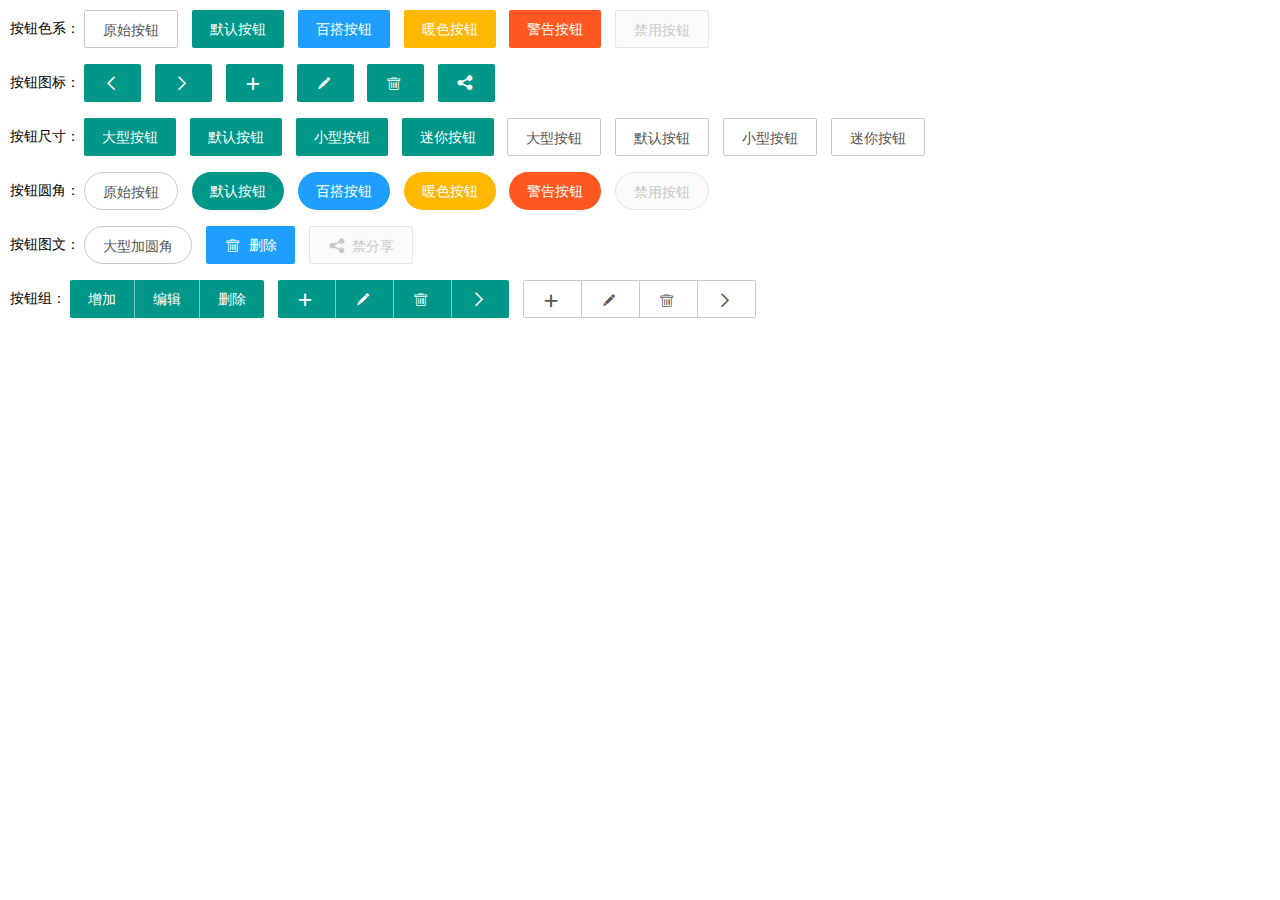
<file: model/layui/examples/button.html>
<!DOCTYPE html>
<html>
<head>
  <meta charset="utf-8">
  <title>按钮 - layui</title>
  <meta name="renderer" content="webkit">
  <meta http-equiv="X-UA-Compatible" content="IE=edge,chrome=1">
  <meta name="viewport" content="width=device-width, initial-scale=1, maximum-scale=1">
  <meta name="apple-mobile-web-app-status-bar-style" content="black"> 
  <meta name="apple-mobile-web-app-capable" content="yes">
  <meta name="format-detection" content="telephone=no">

  <link rel="stylesheet" href="../src/css/layui.css">

<style>
body{padding: 10px;}
</style>
</head>
<body>


<span>按钮色系：</span>

<a href="" class="layui-btn layui-btn-primary">原始按钮</a>
<a href="" class="layui-btn">默认按钮</a>
<button class="layui-btn layui-btn-normal">百搭按钮</button>
<button class="layui-btn layui-btn-warm">暖色按钮</button>
<button class="layui-btn layui-btn-danger">警告按钮</button>
<button class="layui-btn layui-btn-disabled">禁用按钮</button>

<br><br>

<span>按钮图标：</span>

<button class="layui-btn"><i class="layui-icon">&#xe603;</i></button>
<button class="layui-btn"><i class="layui-icon">&#xe602;</i></button>
<button class="layui-btn"><i class="layui-icon">&#xe654;</i></button>
<button class="layui-btn"><i class="layui-icon">&#xe642;</i></button>
<button class="layui-btn"><i class="layui-icon">&#xe640;</i></button>
<button class="layui-btn"><i class="layui-icon">&#xe641;</i></button>


<br><br>

<span>按钮尺寸：</span>


<button class="layui-btn layui-btn-big">大型按钮</button>
<button class="layui-btn">默认按钮</button>
<button class="layui-btn layui-btn-small">小型按钮</button>
<button class="layui-btn layui-btn-mini">迷你按钮</button>
<button class="layui-btn layui-btn-primary layui-btn-big">大型按钮</button>
<button class="layui-btn layui-btn-primary">默认按钮</button>
<button class="layui-btn layui-btn-primary layui-btn-small">小型按钮</button>
<button class="layui-btn layui-btn-primary layui-btn-mini">迷你按钮</button>

<br><br>

<span>按钮圆角：</span>

<button class="layui-btn layui-btn-primary layui-btn-radius">原始按钮</button>
<button class="layui-btn layui-btn-radius">默认按钮</button>
<button class="layui-btn layui-btn-normal layui-btn-radius">百搭按钮</button>
<button class="layui-btn layui-btn-warm layui-btn-radius">暖色按钮</button>
<button class="layui-btn layui-btn-danger layui-btn-radius">警告按钮</button>
<button class="layui-btn layui-btn-disabled layui-btn-radius">禁用按钮</button>

<br><br>

<span>按钮图文：</span>

<button class="layui-btn layui-btn-big layui-btn-primary layui-btn-radius">大型加圆角</button>
<button class="layui-btn layui-btn-small layui-btn-normal"><i class="layui-icon">&#xe640;</i> 删除</button>
<button class="layui-btn layui-btn-mini layui-btn-disabled"><i class="layui-icon">&#xe641;</i> 禁分享</button>

<br><br>

<span>按钮组：</span>

<div class="layui-btn-group">
  <button class="layui-btn">增加</button>
  <button class="layui-btn ">编辑</button>
  <button class="layui-btn">删除</button>
</div>

<div class="layui-btn-group">
  <button class="layui-btn layui-btn-small"><i class="layui-icon">&#xe654;</i></button>
  <button class="layui-btn layui-btn-small"><i class="layui-icon">&#xe642;</i></button>
  <button class="layui-btn layui-btn-small"><i class="layui-icon">&#xe640;</i></button>
  <button class="layui-btn layui-btn-small"><i class="layui-icon">&#xe602;</i></button>
</div>

<div class="layui-btn-group">
  <button class="layui-btn layui-btn-primary layui-btn-small"><i class="layui-icon">&#xe654;</i></button>
  <button class="layui-btn layui-btn-primary layui-btn-small"><i class="layui-icon">&#xe642;</i></button>
  <button class="layui-btn layui-btn-primary layui-btn-small"><i class="layui-icon">&#xe640;</i></button>
  <button class="layui-btn layui-btn-primary layui-btn-small"><i class="layui-icon">&#xe602;</i></button>
</div>

<br><br><br>


<script src="../src/layui.js"></script>

<script>

</script>
</body>
</html>
</file>
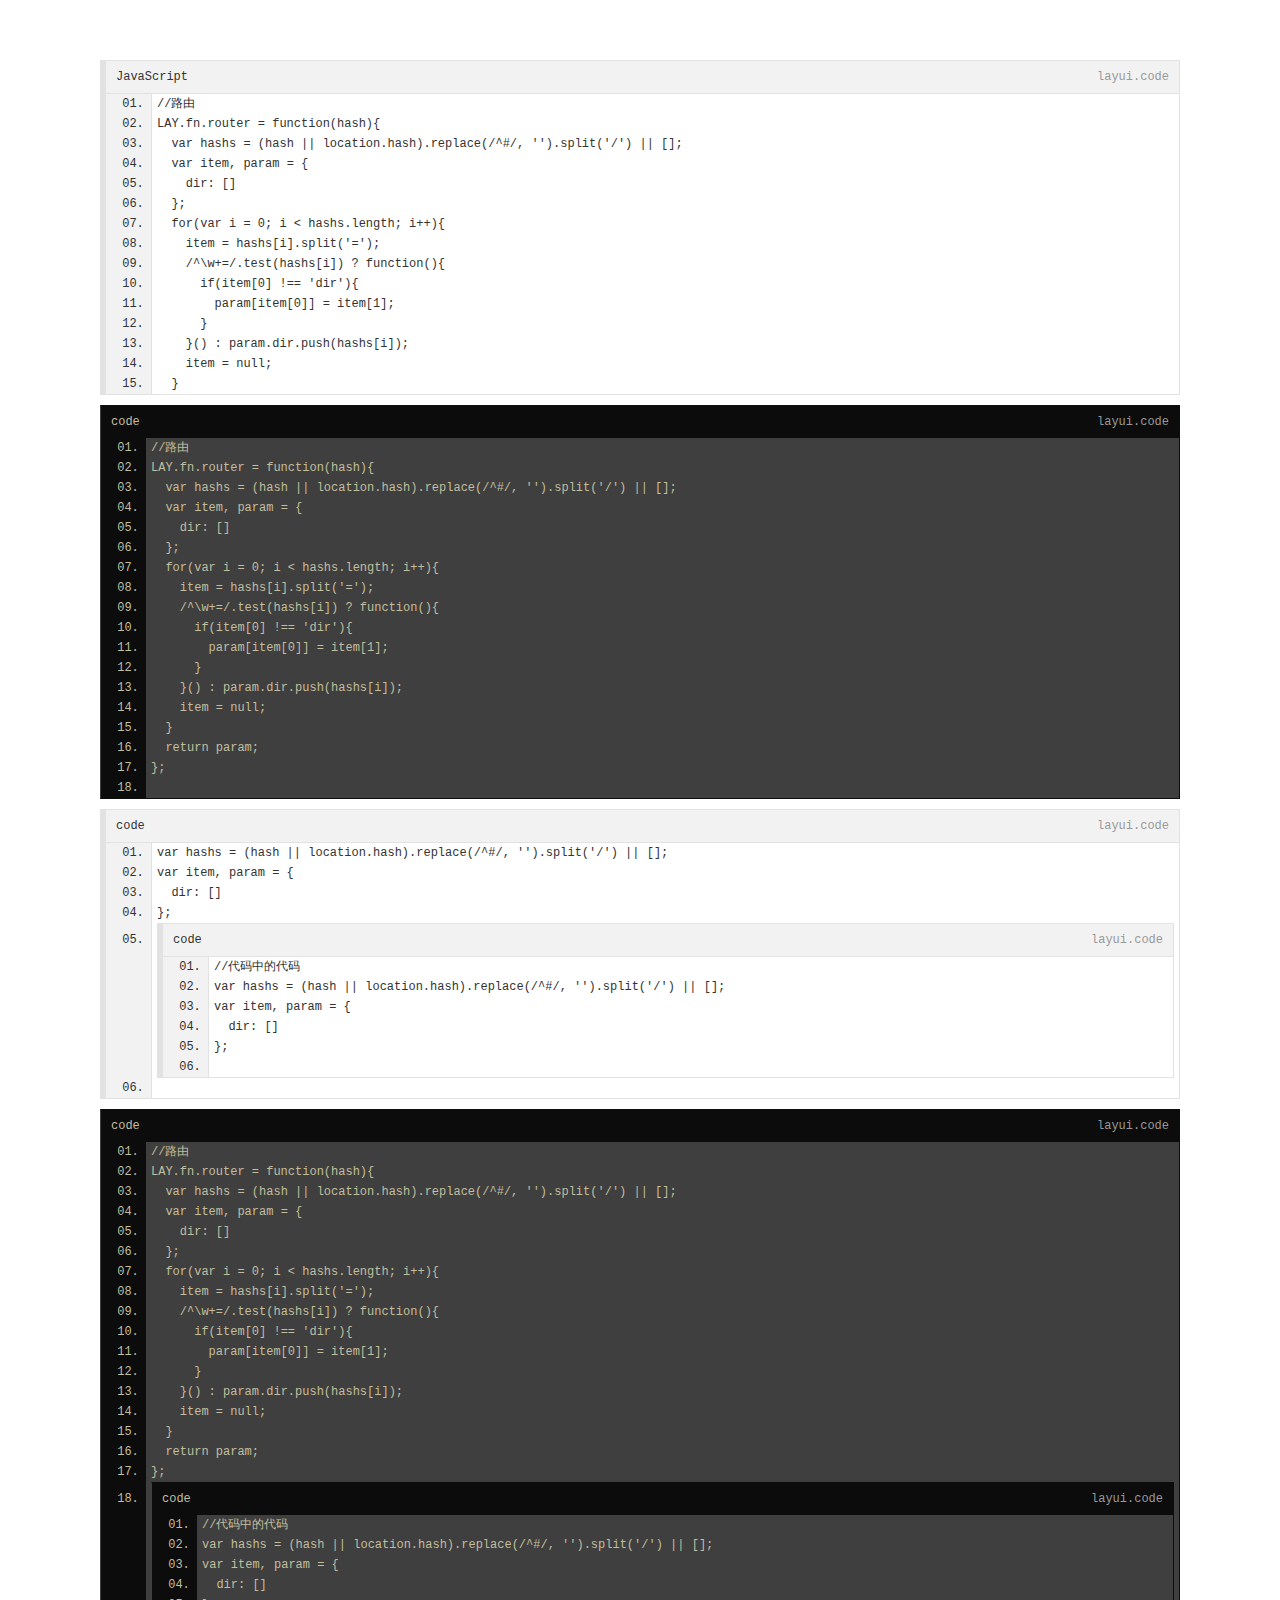
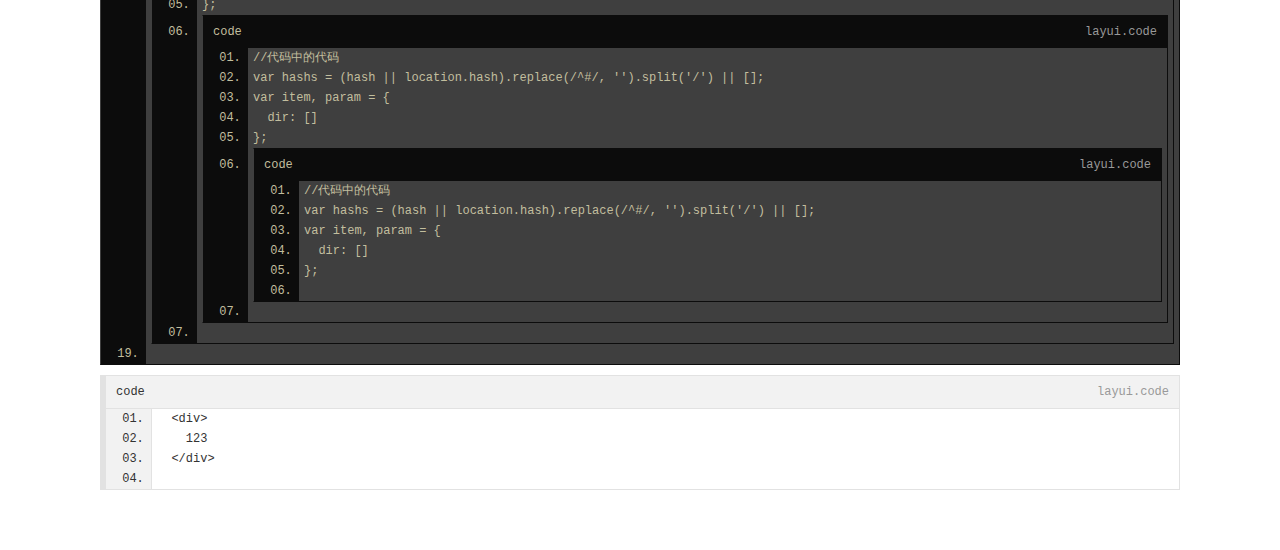
<file: model/layui/examples/code.html>
<!DOCTYPE html>
<html>
<head>
<meta charset="utf-8">
<meta name="viewport" content="width=device-width, initial-scale=1, maximum-scale=1">
<title>代码修饰器 - layui</title>

<link rel="stylesheet" href="../src/css/layui.css">

<style>
body{padding: 50px 100px;}
pre{margin-bottom: 20px;}
</style>
</head>
<body>

<pre class="layui-code" lay-title="JavaScript" lay-height="300px">
//路由
LAY.fn.router = function(hash){
  var hashs = (hash || location.hash).replace(/^#/, '').split('/') || [];
  var item, param = {
    dir: []
  };
  for(var i = 0; i < hashs.length; i++){
    item = hashs[i].split('=');
    /^\w+=/.test(hashs[i]) ? function(){
      if(item[0] !== 'dir'){
        param[item[0]] = item[1];
      }
    }() : param.dir.push(hashs[i]);
    item = null;
  }
  return param;
};
</pre>

<pre class="layui-code" lay-skin="notepad">
//路由
LAY.fn.router = function(hash){
  var hashs = (hash || location.hash).replace(/^#/, '').split('/') || [];
  var item, param = {
    dir: []
  };
  for(var i = 0; i < hashs.length; i++){
    item = hashs[i].split('=');
    /^\w+=/.test(hashs[i]) ? function(){
      if(item[0] !== 'dir'){
        param[item[0]] = item[1];
      }
    }() : param.dir.push(hashs[i]);
    item = null;
  }
  return param;
};
</pre>

<pre class="layui-code">
var hashs = (hash || location.hash).replace(/^#/, '').split('/') || [];
var item, param = {
  dir: []
};
<pre class="layui-code">
//代码中的代码
var hashs = (hash || location.hash).replace(/^#/, '').split('/') || [];
var item, param = {
  dir: []
};
</pre>
</pre>

<pre class="layui-code" lay-skin="notepad">
//路由
LAY.fn.router = function(hash){
  var hashs = (hash || location.hash).replace(/^#/, '').split('/') || [];
  var item, param = {
    dir: []
  };
  for(var i = 0; i < hashs.length; i++){
    item = hashs[i].split('=');
    /^\w+=/.test(hashs[i]) ? function(){
      if(item[0] !== 'dir'){
        param[item[0]] = item[1];
      }
    }() : param.dir.push(hashs[i]);
    item = null;
  }
  return param;
};
<pre class="layui-code" lay-skin="notepad">
//代码中的代码
var hashs = (hash || location.hash).replace(/^#/, '').split('/') || [];
var item, param = {
  dir: []
};
<pre class="layui-code" lay-skin="notepad">
//代码中的代码
var hashs = (hash || location.hash).replace(/^#/, '').split('/') || [];
var item, param = {
  dir: []
};
<pre class="layui-code" lay-skin="notepad">
//代码中的代码
var hashs = (hash || location.hash).replace(/^#/, '').split('/') || [];
var item, param = {
  dir: []
};
</pre>
</pre>
</pre>
</pre>


<pre class="layui-code" lay-encode="true">
  <div>
    123
  </div>
</pre>


<script src="../src/layui.js"></script>
<script>

layui.use('code', function(){
  layui.code();
});

</script>
</body>
</html>
</file>
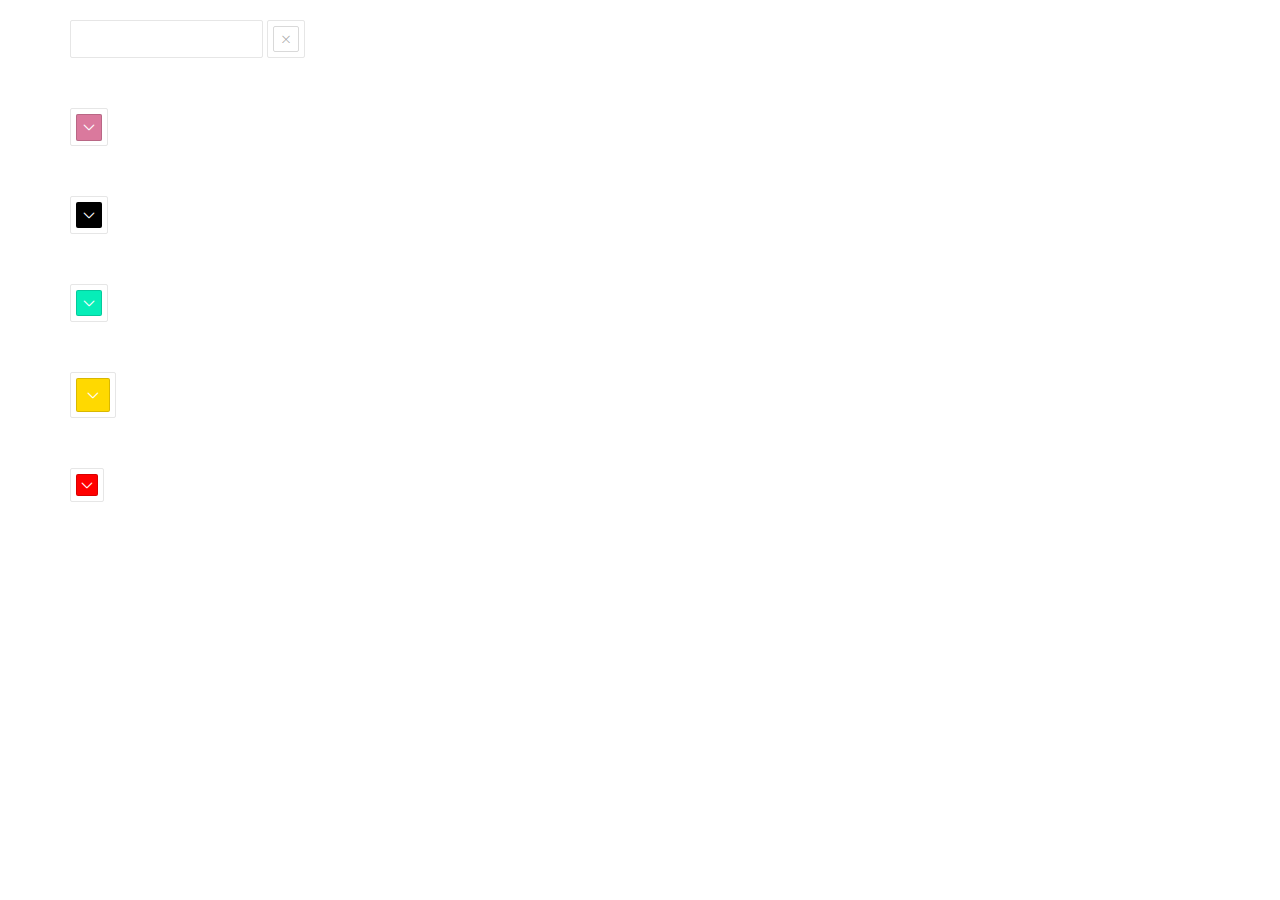
<file: model/layui/examples/colorpicker.html>
<!DOCTYPE html>
<html>
<head>
<meta charset="utf-8">
<meta name="viewport" content="width=device-width, initial-scale=1, maximum-scale=1">
<title>颜色选择器 - layui</title>

<link rel="stylesheet" href="../src/css/layui.css">

<style>
body{padding:20px;}
.test-box{margin-bottom: 50px;}
</style>
</head>
<body>

  <div class="layui-container">
    <div class="test-box">
      <div class="layui-inline">
        <input class="layui-input" id="LAY-test1">
      </div>
      <div id="test1"></div>
    </div>
    
    <div class="test-box">
      <div id="test2"></div>
    </div>
    
    <div class="test-box">
      <div id="test3"></div>
    </div>
    
    <div class="test-box">
      <div id="test4"></div>
    </div>
    
    <div class="test-box">
      <div id="test5"></div>
    </div>
    
    <div class="test-box">
      <div id="test6"></div>
    </div>
  </div>

<script src="../src/layui.js"></script>
<script>

  layui.use(['colorpicker', 'layer'], function(){
    var colorpicker = layui.colorpicker;

    colorpicker.render({
      elem: '#test1'
      //,predefine: true //开启预定义颜色
      //,colors: ['#F00','#0F0','#00F','rgb(255, 69, 0)','rgba(255, 69, 0, 0.5)']
      ,change: function(color){
        document.body.style.backgroundColor = color;
      }
      ,done: function(color){
        layui.$('#LAY-test1').val(color);
        document.body.style.backgroundColor = color;
      }
    });
    
    colorpicker.render({
      elem: '#test2'
      ,color: 'rgba(218, 121, 157, 1)' //设置默认色
      ,predefine: true
      ,alpha: true  //开启透明度
      ,format: 'rgb'
      ,change: function(color){
        console.log(color)
      }
    });
    
    colorpicker.render({
      elem: '#test3'
      ,color: 'rgba(0,0,0)'
      //,alpha: true
      //,format: 'rgb' //设置输入显示格式为rgb
    });
    
    colorpicker.render({
      elem: '#test4'
      ,color: '#06eeb8'
      ,predefine: true //开启预定义色
      ,format: 'rgb'
    });
    
    colorpicker.render({
      elem: '#test5'
      ,color: '#ffd900'
      ,predefine: true
      ,size: 'lg'
    });
    
    colorpicker.render({
      elem: '#test6'
      ,color: '#F00'
      ,predefine: true
      ,colors: ['#F00','#0F0','#00F','rgb(255, 69, 0)','rgba(255, 69, 0, 0.5)']
      ,size: 'xs'
    });
  })
</script>
</body>
</html>
</file>
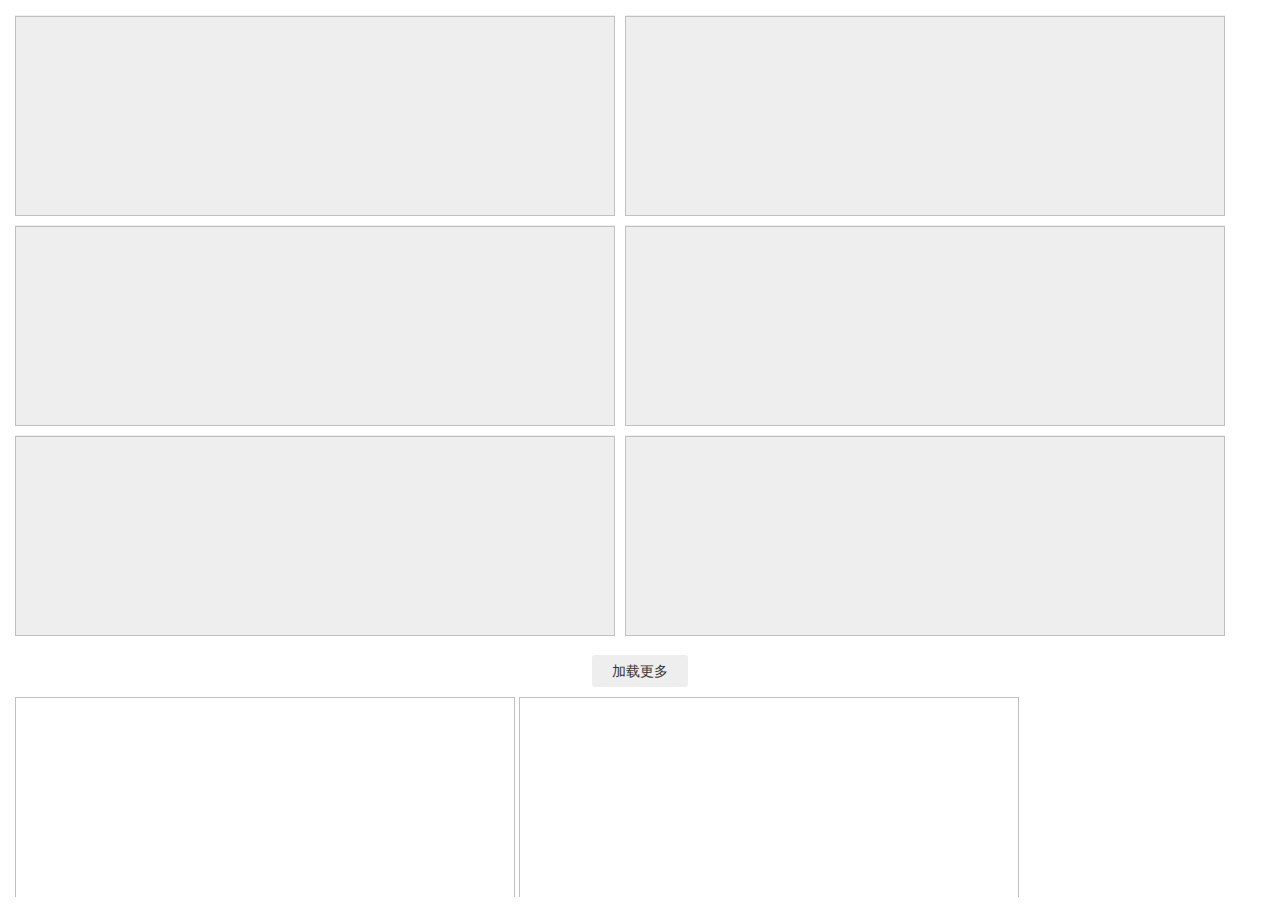
<file: model/layui/examples/flow.html>
<!DOCTYPE html>
<html>
<head>
<meta charset="utf-8">
<meta name="viewport" content="width=device-width, initial-scale=1, maximum-scale=1">
<title>流加载 - layui</title>

<link rel="stylesheet" href="../src/css/layui.css">

<style>
body{padding: 15px;}
.flow-default{ font-size: 0;}
.flow-default li{display: inline-block; margin-right: 10px; font-size: 14px; width: 48%;  margin-bottom: 10px; height: 200px; line-height: 200px; text-align: center; background-color: #eee;}
img{width: 500px; height: 300px;}
.flow-default img{width: 100%; height: 100%;}
</style>
</head>
<body>


<ul class="flow-default"></ul>


<div class="demo" style="height: 200px; overflow: auto;">
  <img lay-src="http://s16.mogucdn.com/p2/160919/upload_493j665e50b0i0g8j61iie6f5aa5c_715x530.jpg">
  <img lay-src="http://s7.mogucdn.com/p2/160920/in_1icf55k51643icf2i1i06g897hjdj_715x530.jpg">
  <img lay-src="http://s7.mogucdn.com/p2/160920/in_1icf55k51643icf2i1i06g897hjdj_715x531.jpg">
  <img lay-src="http://s10.mogucdn.com/p2/160918/oj_4hge1j47hl5ie0fljd6d07ha3kj2l_715x530.jpg">
  <img lay-src="http://s7.mogucdn.com/p2/160914/iz_2lcjk0lbl8la70448hj0jg0l8gde5_305x330.jpg">
  <img lay-src="http://s6.mogucdn.com/p2/160914/iz_5lc1cdg3j2hibl9ai99lg7c28k1fh_305x330.jpg">
  <img lay-src="http://s8.mogucdn.com/p1/160721/iz_ifqtszjqgazdsmtfhezdambqgyyde_305x330.jpg">
  <img lay-src="http://s18.mogucdn.com/p2/160919/upload_4dh1hfflhi031ll1akh49i5aeldjl_183x213.png">
  <img lay-src="http://s8.mogucdn.com/p2/160907/1dq_16e3b4d04ck34g1fb61d5llj47526_175x170.png">
  <img lay-src="http://s8.mogucdn.com/p2/160907/1dq_132fe83d4gi1jb6gehc8ibcl6944e_175x170.png">
</div>


<script src="../src/layui.js"></script>
<script>
layui.use('flow', function(){
  var flow = layui.flow;

  flow.load({
    elem: '.flow-default' //流加载容器
    //,scrollElem: '.flow-default' //滚动条所在元素，默认document
    //,isAuto: false
    //,end: '没了'
    ,isLazyimg: true
    ,done: function(page, next){ //加载下一页
      console.log(page)
      setTimeout(function(){
        var lis = [];
        for(var i = 0; i < 6; i++){
          lis.push('<li><img lay-src="http://s6.mogucdn.com/p2/160914/iz_5lc1cdg3j2hibl9ai99lg7c28k1fh_305x330.jpg?v='+ (page+i) +'"></li>')
        }
        next(lis.join(''), page < 3);
      }, 500);
    }
  });
  
  //按屏加载图片
  flow.lazyimg({
    elem: '.demo img'
    ,scrollElem: '.demo'
  });
  
});
</script>

</body>
</html>
</file>
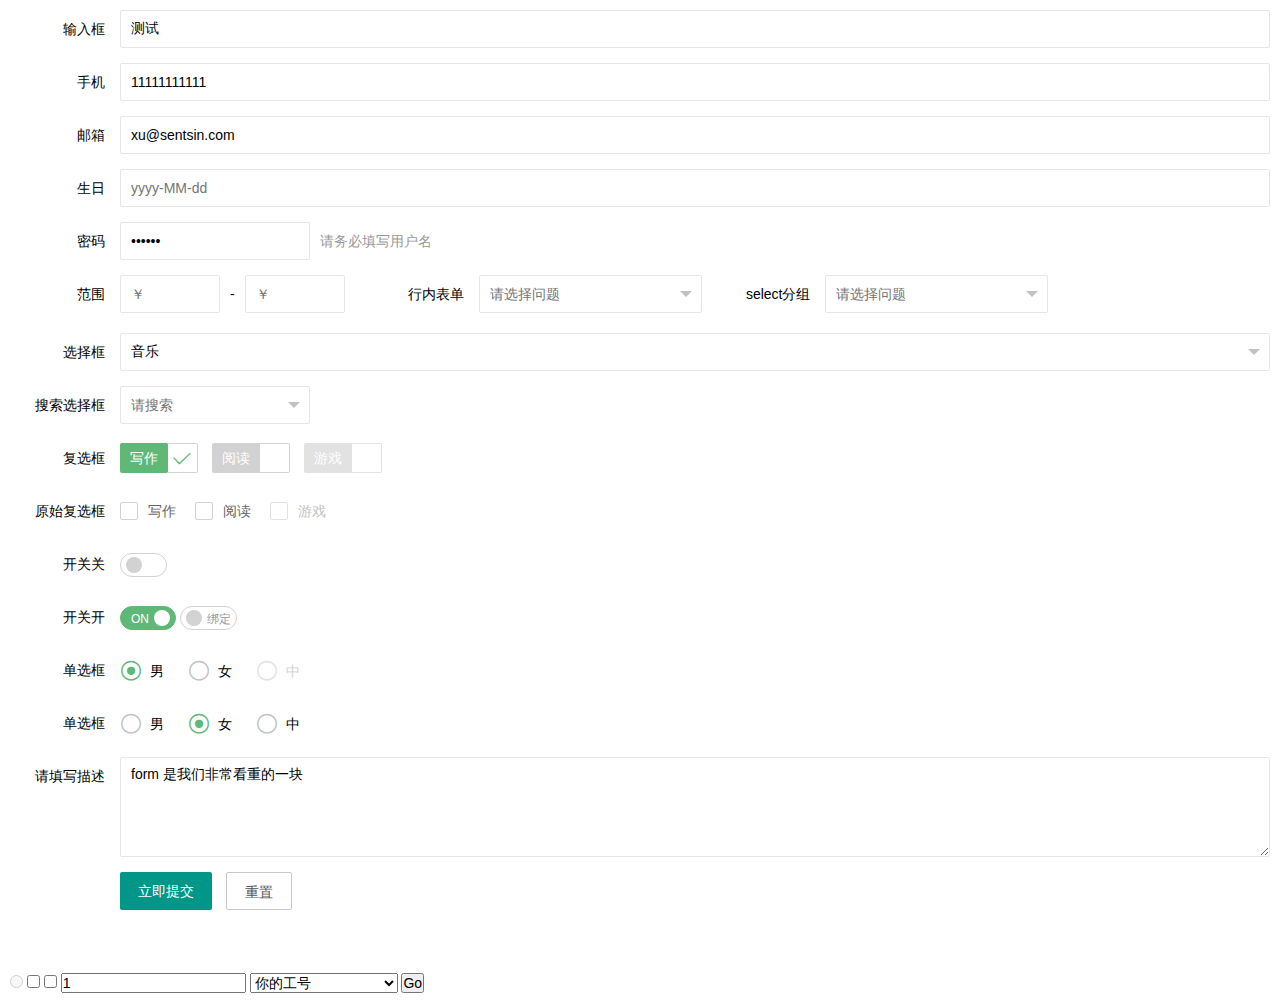
<file: model/layui/examples/form.html>
<!DOCTYPE html>
<html>
<head>
  <meta charset="utf-8">
  <title>表单模块 - layui</title>
  <meta name="renderer" content="webkit">
  <meta http-equiv="X-UA-Compatible" content="IE=edge,chrome=1">
  <meta name="viewport" content="width=device-width, initial-scale=1, maximum-scale=1">
  <meta name="apple-mobile-web-app-status-bar-style" content="black"> 
  <meta name="apple-mobile-web-app-capable" content="yes">
  <meta name="format-detection" content="telephone=no">

  <link rel="stylesheet" href="../src/css/layui.css">

<style>
body{padding: 10px;}
</style>
</head>
<body>

<form class="layui-form layui-form-pane1" action="" lay-filter="first">
  <div class="layui-form-item">
    <label class="layui-form-label">输入框</label>
    <div class="layui-input-block">
      <input type="text" name="title" lay-verify="required|title" lay-reqText="标题不能为空" required placeholder="请输入标题" autocomplete="off" class="layui-input" >
    </div>
  </div>
  <div class="layui-form-item">
    <label class="layui-form-label">手机</label>
    <div class="layui-input-block">
      <input type="tel" name="phone" lay-verify="required|number" lay-verType="tips" autocomplete="off" class="layui-input">
    </div>
  </div>
  <div class="layui-form-item">
    <label class="layui-form-label">邮箱</label>
    <div class="layui-input-block">
      <input type="email" name="email" lay-verify="email"  lay-verType="alert" autocomplete="off" class="layui-input">
    </div>
  </div>
  <div class="layui-form-item">
    <label class="layui-form-label">生日</label>
    <div class="layui-input-block">
      <input type="text" name="date" id="date" lay-verify="date" placeholder="yyyy-MM-dd" autocomplete="off" class="layui-input">
    </div>
  </div>
  <div class="layui-form-item">
    <label class="layui-form-label">密码</label>
    <div class="layui-input-inline">
      <input type="password" name="password" lay-verify="required|pass" placeholder="请输入密码" autocomplete="off" class="layui-input">
    </div>
    <div class="layui-form-mid layui-word-aux">请务必填写用户名</div>
  </div>
  <div class="layui-form-item">
    <div class="layui-inline">
      <label class="layui-form-label">范围</label>
      <div class="layui-input-inline" style="width: 100px;">
        <input type="text" name="price_min" placeholder="￥" autocomplete="off" class="layui-input">
      </div>
      <div class="layui-form-mid">-</div>
      <div class="layui-input-inline" style="width: 100px;">
        <input type="text" name="price_max" placeholder="￥" autocomplete="off" class="layui-input">
      </div>
    </div>
    <div class="layui-inline">
      <label class="layui-form-label">行内表单</label>
      <div class="layui-input-block">
        <select name="quiz" lay-verify="required" lay-verType="tips">
          <option value="">请选择问题</option>
          <option value="0">你工作的第一个城市</option>
          <option value="1" disabled>你的工号</option>
          <option value="2">你最喜欢的老师</option>
        </select>
      </div>
    </div>
    <div class="layui-inline">
      <label class="layui-form-label">select分组</label>
      <div class="layui-input-block">
        <select name="quiz" lay-filter="quiz">
          <option value="">请选择问题</option>
          <optgroup label="城市记忆">
            <option value="0">你工作的第一个城市</option>
          </optgroup>
          <optgroup label="学生时代">
            <option value="1" disabled>你的工号</option>
            <option value="2">你最喜欢的老师</option>
          </optgroup>
        </select>
      </div>
    </div>
  </div>
  
  <div class="layui-form-item">
    <label class="layui-form-label">选择框</label>
    <div class="layui-input-block">
      <select name="interest" lay-filter="interest">
        <option value=""></option>
        <option value="0">写作</option>
        <option value="1">阅读</option>
        <option value="2">游戏</option>
        <option value="3">音乐</option>
        <option value="4">旅行</option>
      </select>
    </div>
  </div>
  
  <div class="layui-form-item">
    <label class="layui-form-label">搜索选择框</label>
    <div class="layui-input-inline">
      <select name="interest-search" lay-filter="interest-search" lay-search>
        <option value="">请搜索</option>
        <option value="写作">写作</option>
        <option value="阅读" disabled>阅读</option>
        <option value="游戏" disabled>游戏</option>
        <option value="音乐">音乐</option>
        <option value="旅行">旅行</option>
        <option value="读书">读书</option>
        <option value="1">layer</option>
        <option value="2" disabled>laydate</option>
        <option value="3">3</option>
        <option value="4">layim</option>
        <option value="5">laypage</option>
        <option value="6">6</option>
        <option value="7">7</option>
        <option value="8">8</option>
      </select>
    </div>
  </div>
  
  <div class="layui-form-item" pane>
    <label class="layui-form-label">复选框</label>
    <div class="layui-input-block">
      <input type="checkbox" name="like[write]" title="写作">
      <input type="checkbox" name="like[read]" title="阅读">
      <input type="checkbox" name="like[game]" title="游戏" disabled>
    </div>
  </div>
  <div class="layui-form-item" pane>
    <label class="layui-form-label">原始复选框</label>
    <div class="layui-input-block">
      <input type="checkbox" name="like1[write]" lay-skin="primary" title="写作">
      <input type="checkbox" name="like1[read]" lay-skin="primary" title="阅读">
      <input type="checkbox" name="like1[game]" lay-skin="primary" title="游戏" disabled>
    </div>
  </div>
  <div class="layui-form-item" pane>
    <label class="layui-form-label">开关关</label>
    <div class="layui-input-block">
      <input type="checkbox" name="close" lay-skin="switch" title="开关">
    </div>
  </div>
  <div class="layui-form-item" pane>
    <label class="layui-form-label">开关开</label>
    <div class="layui-input-block">
      <input type="checkbox" checked name="open" lay-skin="switch" lay-filter="switchTest" lay-text="ON|OFF">
      <input type="checkbox" name="open2" lay-skin="switch" lay-filter="switchTest" lay-text="已绑定|绑定">
    </div>
  </div>
  <div class="layui-form-item" pane>
    <label class="layui-form-label">单选框</label>
    <div class="layui-input-block">
      <input type="radio" name="sex" value="男" title="男">
      <input type="radio" name="sex" value="女" title="女" checked>
      <input type="radio" name="sex" value="中型" title="中" disabled>
    </div>
  </div>
  <div class="layui-form-item" pane>
    <label class="layui-form-label">单选框</label>
    <div class="layui-input-block">
      <input type="radio" name="sex.id" value="男" title="男">
      <input type="radio" name="sex.id" value="女" title="女" checked>
      <input type="radio" name="sex.id" value="中型" title="中">
    </div>
  </div>
  <div class="layui-form-item layui-form-text">
    <label class="layui-form-label">请填写描述</label>
    <div class="layui-input-block">
      <textarea placeholder="请输入内容" class="layui-textarea" name="desc"></textarea>
    </div>
  </div>
  <div class="layui-form-item">
    <div class="layui-input-block">
      <button class="layui-btn" lay-submit lay-filter="*">立即提交</button>
      <button type="reset" class="layui-btn layui-btn-primary">重置</button>
    </div>
  </div>
</form>

<br><br><br>


<script src="../src/layui.js"></script>
<!-- <script src="../build/lay/dest/layui.all.js"></script> -->

<script>

layui.use(['form', 'layedit', 'laydate'], function(){
  var form = layui.form
  ,layer = layui.layer
  ,layedit = layui.layedit
  ,laydate = layui.laydate;

  //自定义验证规则
  form.verify({
    title: function(value){
      if(value.length < 5){
        return '标题也太短了吧';
      }
    }
    ,pass: [/(.+){6,12}$/, '密码必须6到12位']
    ,money: [
      /^\d+\.\b\d{2}\b$/
      ,'金额必须为小数保留两位'
    ]
  });
  
  //日期
  laydate.render({
    elem: '#date'
  });
  
  //初始赋值
  form.val('first', {
    'title': '测试'
    ,'phone': 11111111111
    ,'email': 'xu@sentsin.com'
    ,'password': 123123
    //,'quiz': 2
    ,'interest': 3
    ,'like[write]': true
    //,'open': false
    ,'sex': '男'
    ,'desc': 'form 是我们非常看重的一块'
    ,xxxxxxxxx: 123
  });

  
  //事件监听
  form.on('select', function(data){
    console.log('select: ', this, data);
  });
  
  form.on('select(quiz)', function(data){
    console.log('select.quiz：', this, data);
  });
  
  form.on('select(interest)', function(data){
    console.log('select.interest: ', this, data);
  });
  
  
  
  form.on('checkbox', function(data){
    console.log(this.checked, data.elem.checked);
  });
  
  form.on('switch', function(data){
    console.log(data);
  });
  
  form.on('radio', function(data){
    console.log(data);
  });
  
  //监听提交
  form.on('submit(*)', function(data){
    console.log(data)
    alert(JSON.stringify(data.field));
    return false;
  });
  
});

</script>


<form id="test">
  <input type="radio" value="girl" disabled>
  <input type="checkbox" name="love[a]">
  <input type="checkbox" name="love[b]">
  <input value="1">
  <select name="quiz">
    <option value="">请选择问题</option>
    <option disabled value="你工作的第一个城市">你工作的第一个城市</option>
    <option value="你的工号">你的工号</option>
    <option value="你最喜欢的老师">你最喜欢的老师</option>
    <option value="你的工号">你的工号</option>
    <option value="你的工号">你的工号</option>
    <option value="你的工号">你的工号</option>
    <option value="你的工号">你的工号</option>
    <option value="你的工号">你的工号</option>
    <option value="你的工号">你的工号</option>
    <option value="你的工号">你的工号</option>
    <option value="你的工号">你的工号</option>
    <option value="你的工号">你的工号</option>
    <option value="你的工号">你的工号</option>
    <option value="你的工号">你的工号</option>
    <option value="你的工号">你的工号</option>
    <option value="你的工号">你的工号</option>
    <option value="你的工号">你的工号</option>
    <option value="你的工号">你的工号</option>
    <option value="你的工号">你的工号</option>
    <option value="你的工号">你的工号</option>
    <option value="你的工号" selected>你的工号</option>
    <option value="你的工号">你的工号</option>
    <option value="你的工号">你的工号</option>
    <option value="你的工号">你的工号</option>
  </select>
  <button>Go</button>
</form>
<script>
layui.use('jquery', function(){
  var $ = layui.jquery;
  var submit = function(){
    return false;
  };
  $('#test').on('submit', function(){
     return false
  });
  $('#test').on('submit', function(){
     return true
  });
});
</script>
</body>
</html>
</file>
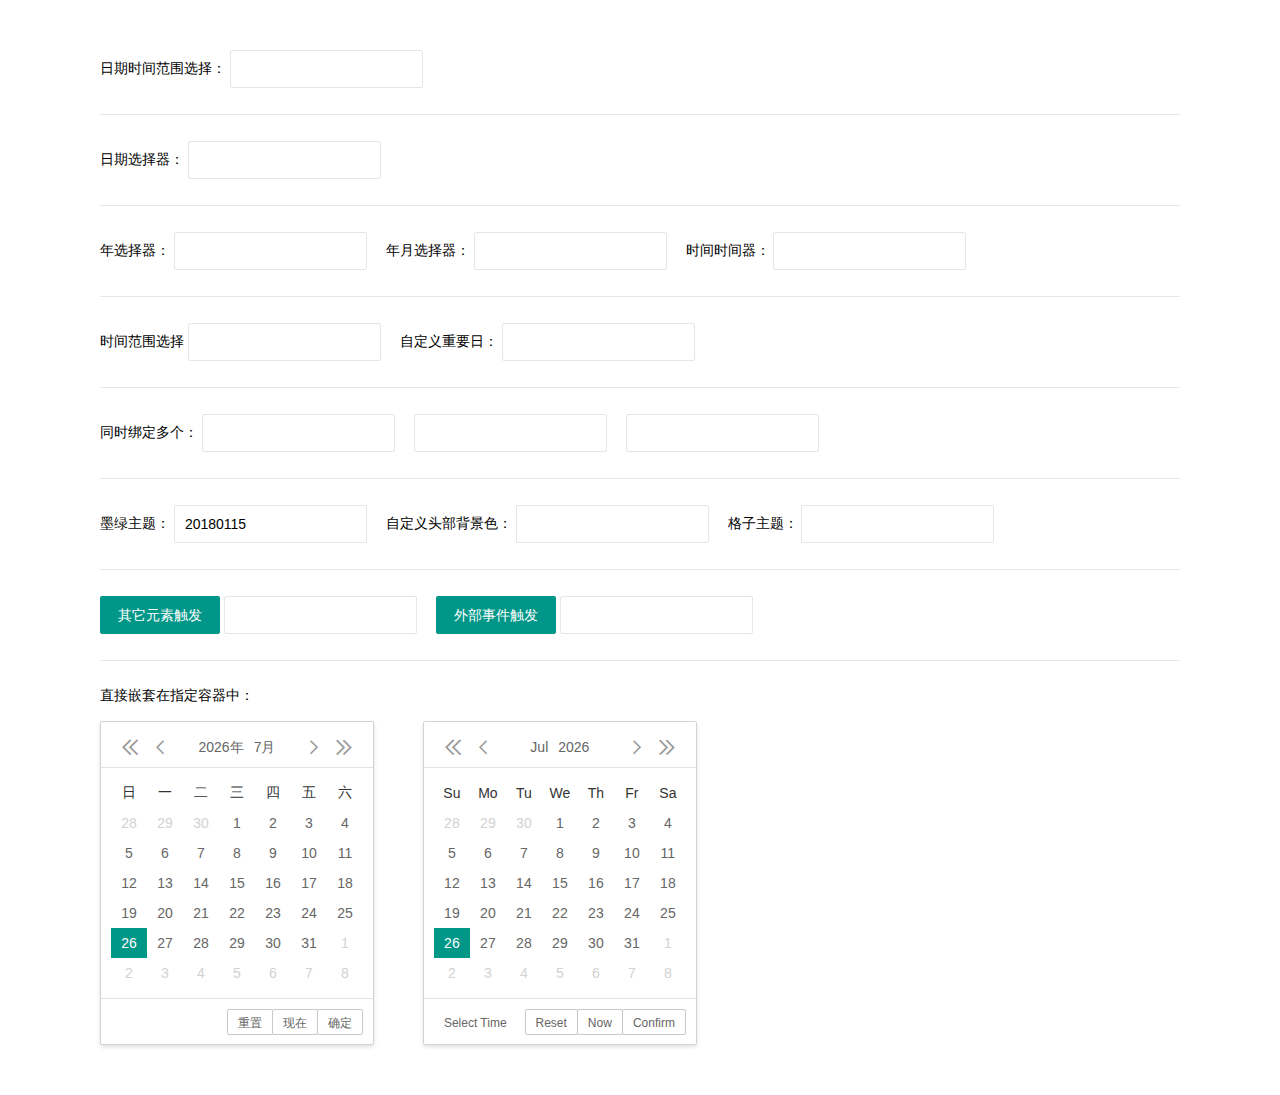
<file: model/layui/examples/laydate.html>
<!DOCTYPE html>
<html>
<head>
<meta charset="utf-8">
<meta name="renderer" content="webkit">
<meta http-equiv="X-UA-Compatible" content="IE=edge,chrome=1">
<meta name="viewport" content="width=device-width, initial-scale=1, maximum-scale=1">
<title>日期模块 - layui</title>

<link rel="stylesheet" href="../src/css/layui.css">

<style>
body{padding: 50px 100px;}
.layui-inline{margin-right: 15px;}
</style>
</head>
<body>

日期时间范围选择：
<div class="layui-inline">
  <input type="text" class="layui-input" id="test1">
</div>

<br><br><hr><br>

日期选择器：
<div class="layui-inline">
  <input type="text" class="layui-input" id="test2">
</div>

<br><br><hr><br>

年选择器：
<div class="layui-inline">
  <input type="text" class="layui-input" id="test3">
</div>

年月选择器：
<div class="layui-inline">
  <input type="text" class="layui-input" id="test4">
</div>

时间时间器：
<div class="layui-inline">
  <input type="text" class="layui-input" id="test5">
</div>

<br><br><hr><br>

时间范围选择
<div class="layui-inline">
  <input type="text" class="layui-input" id="test55">
</div>

自定义重要日：
<div class="layui-inline">
  <input type="text" class="layui-input" id="test555">
</div>

<br><br><hr><br>


同时绑定多个：
<div class="layui-inline">
  <input type="text" class="layui-input test-item">
</div>
<div class="layui-inline">
  <input type="text" class="layui-input test-item">
</div>
<div class="layui-inline">
  <input type="text" class="layui-input test-item">
</div>

<br><br><hr><br>


墨绿主题：
<div class="layui-inline">
  <input type="text" class="layui-input" id="test6-1">
</div>

自定义头部背景色：
<div class="layui-inline">
  <input type="text" class="layui-input" id="test6-2">
</div>

格子主题：
<div class="layui-inline">
  <input type="text" class="layui-input" id="test6-3">
</div>

<br><br><hr><br>

<button class="layui-btn" id="test7">其它元素触发</button>
<div class="layui-inline">
  <input type="text" class="layui-input" id="test6">
</div>

<button class="layui-btn" id="test9">外部事件触发</button>
<div class="layui-inline">
  <input type="text" class="layui-input" id="test8">
</div>

<br><br><hr><br>
直接嵌套在指定容器中：<br><br>
<div class="layui-inline" id="test10"></div>
<div class="layui-inline" id="test11" style="margin-left: 30px;"></div>

<script src="../src/layui.js" charset="utf-8"></script>
<script>
layui.use('laydate', function(){
  var laydate = layui.laydate;
  
  //双控件
  laydate.render({
    elem: '#test1' //指定元素
    ,type: 'datetime'
    ,trigger: 'click'
    ,lang: 'en'
    //,lang: 'en'
    ,range: true //开启日期范围，默认使用“_”分割
    ,done: function(value, date, endDate){
      console.log(value, date, endDate);
    }
    ,change: function(value, date, endDate){
      console.log(value, date, endDate);
    }
  });
  
  //单控件
  laydate.render({
    elem: '#test2'
    //,format: 'yyyy年MM月dd日'
    //,value: new Date(1989,9,14)
    ,isInitValue: false
    ,format: 'yyyyMMdd'
    ,value: '20170910'
   
    //,max: 0
    //,min: '2016-10-14'
    //,max: -1
    //,value: '1989年10月14日'
    ,ready: function(date){
      console.log(date);
    }
    ,done: function(value, date, endDate){
      console.log(value, date, endDate);
    }
  });
  
  //年选择器
  laydate.render({
    elem: '#test3'
    ,type: 'year'
    //,range: true 
    //,trigger: 'click'
    ,done: function(value, date, endDate){
      console.log(value, date, endDate);
    }
    ,change: function(value, date, endDate){
      //this.elem.val(value)
    }
  });
  
  //年月选择器
  laydate.render({
    elem: '#test4'
    ,type: 'month'
    ,range: true 
    //,trigger: 'click'
    ,max: -30
    ,done: function(value, date, endDate){
      console.log(value, date, endDate);
    }
    ,change: function(value, date, endDate){
      this.elem.val(value)
    }
  });
  
  //时间选择器
  laydate.render({
    elem: '#test5'
    ,type: 'time'
    //,range: true
    //,trigger: 'click'
    ,min: '09:30:00'
    ,max: '17:30:00'
    ,done: function(value, date, endDate){
      console.log(value, date, endDate);
    }
    ,change: function(value, date, endDate){
      //this.elem.val(value)
    }
  });
  
  //时间范围选择器
  laydate.render({
    elem: '#test55'
    ,type: 'time'
    ,range: true
    //,trigger: 'click'
    ,done: function(value, date, endDate){
      console.log(value, date, endDate);
    }
  });
  
  //同时绑定多个
  lay('.test-item').each(function(){
    laydate.render({
      elem: this
      ,trigger: 'click'
    });
  });
  
  //自定义重要日
  var ins555 = laydate.render({
    elem: '#test555'
    //,calendar: true //是否开启公历重要节日
    ,mark: { //标记重要日子
      '0-8-15': '纪念' //0代表：每年
      ,'0-0-15': '中旬'
      ,'2017-8-20': '发布'
      ,'2017-8-31': '月底'
    } 
    ,done: function(value, date, endDate){
      if(date.year == 2017 && date.month == 8 && date.date == 15){
        //console.log('中国人民战胜日本法西斯纪念日');
      }
    }
    ,change: function(value, date, endDate){
      console.log(value)
    }
  });
  
  //墨绿主题
  laydate.render({
    elem: '#test6-1' //指定元素
    ,type: 'datetime'
    ,theme: 'molv'
    ,value: 20180115
    ,isInitValue: true
    //,range: true
    ,trigger: 'click'
  });
  
  //自定义背景色主题
  laydate.render({
    elem: '#test6-2' //指定元素
    ,type: 'datetime'
    ,theme: '#393D49'
    //,range: true
    ,trigger: 'click'
  });
  
  //格子主题
  laydate.render({
    elem: '#test6-3' //指定元素
    //,type: 'datetime'
    ,theme: 'grid'
    //,range: true
    ,trigger: 'click'
  });
  
  //其它元素触发
  laydate.render({
    elem: '#test6' //指定元素
    ,eventElem: '#test7' //绑定执行事件的元素
    ,lang: 'en'
  });
  
  //外部事件
  lay('#test9').on('click', function(e){
    laydate.render({
      elem: '#test8'
      ,type: 'datetime'
      ,show: true
      //,min: '2017-08-12 00:10:00'
      //,max: '2017-08-12 23:10:10'
      ,closeStop: '#test9' //点击 #test6 所在元素区域不关闭控件
      ,change: function(value, date){
        console.log(value, date)
      }
      ,done: function(value, date){
        console.log(value, date)
      }
    });
  });
  
  //直接嵌套在指定容器中
  var ins10 = laydate.render({
    elem: '#test10'
    ,position: 'static'
    ,calendar: true //是否开启公历重要节日
    ,mark: { //标记重要日子
      '2017-8-20': ''
      ,'2017-8-21': ''
    } 
    ,done: function(value, date, endDate){
      if(date.year == 2017 && date.month == 8 && date.date == 20){
        ins10.hint('XX活动日');
      }
    }
    ,change: function(value, date, endDate){
      console.log(value)
    }
  });
  
  laydate.render({
    elem: '#test11'
    ,position: 'static'
    ,lang: 'en'
    ,type: 'datetime'
    ,calendar: true //是否开启公历重要节日
    ,done: function(value, date, endDate){
      //console.log(value, date, endDate);
    }
    ,change: function(value, date, endDate){
      console.log(value)
    }
  });
});
</script>
</body>
</html>
</file>
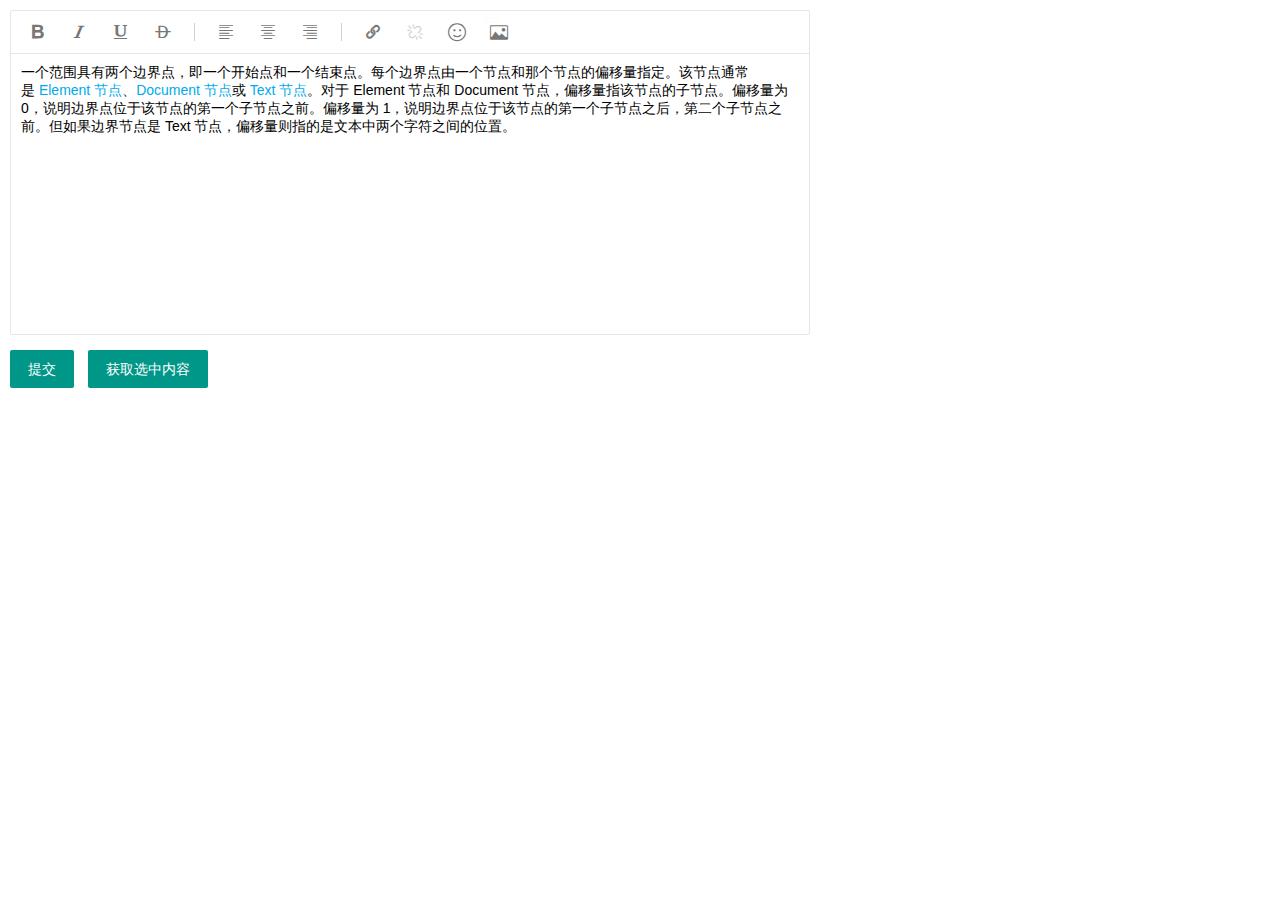
<file: model/layui/examples/layedit.html>
<!DOCTYPE html>
<html>
<head>
<meta charset="utf-8">
<meta name="viewport" content="width=device-width, initial-scale=1, maximum-scale=1">
<title>富文本编辑器 - layui</title>

<link rel="stylesheet" href="../src/css/layui.css">

<style>
body{padding: 10px;}
</style>
</head>
<body>

<div style="width: 800px;">
  <form class="layui-form">
    <div class="layui-form-item">
      <textarea name="demo" id="demo" class="layui-hide">
    <p><span>一个范围具有两个边界点，即一个开始点和一个结束点。每个边界点由一个节点和那个节点的偏移量指定。该节点通常是&nbsp;</span><a href="http://www.w3school.com.cn/xmldom/dom_element.asp" title="XML DOM - Element 对象">Element 节点</a><span>、</span><a href="http://www.w3school.com.cn/xmldom/dom_document.asp" title="XML DOM - Document 对象">Document 节点</a><span>或&nbsp;</span><a href="http://www.w3school.com.cn/xmldom/dom_text.asp" title="XML DOM - Text 对象">Text 节点</a><span>。对于 Element 节点和 Document 节点，偏移量指该节点的子节点。偏移量为 0，说明边界点位于该节点的第一个子节点之前。偏移量为 1，说明边界点位于该节点的第一个子节点之后，第二个子节点之前。但如果边界节点是 Text 节点，偏移量则指的是文本中两个字符之间的位置。</span></p>
      </textarea>
    </div>
    <button class="layui-btn">提交</button>
    <a class="layui-btn" id="getChoose">获取选中内容</a>
  </form>
</div>


<script src="../src/layui.js"></script>
<script>
layui.use('layedit', function(){
  var layedit = layui.layedit;
  
  var index = layedit.build('demo', {
    //hideTool: ['image']
    uploadImage: {
      url: 'json/upload/demoLayEdit.json'
      ,type: 'get'
    }
    //,tool: []
    //,height: 100
  });
  
  getChoose.onclick = function(){
    alert(layedit.getSelection(index));
  };
  
});
</script>
</body>
</html>
</file>
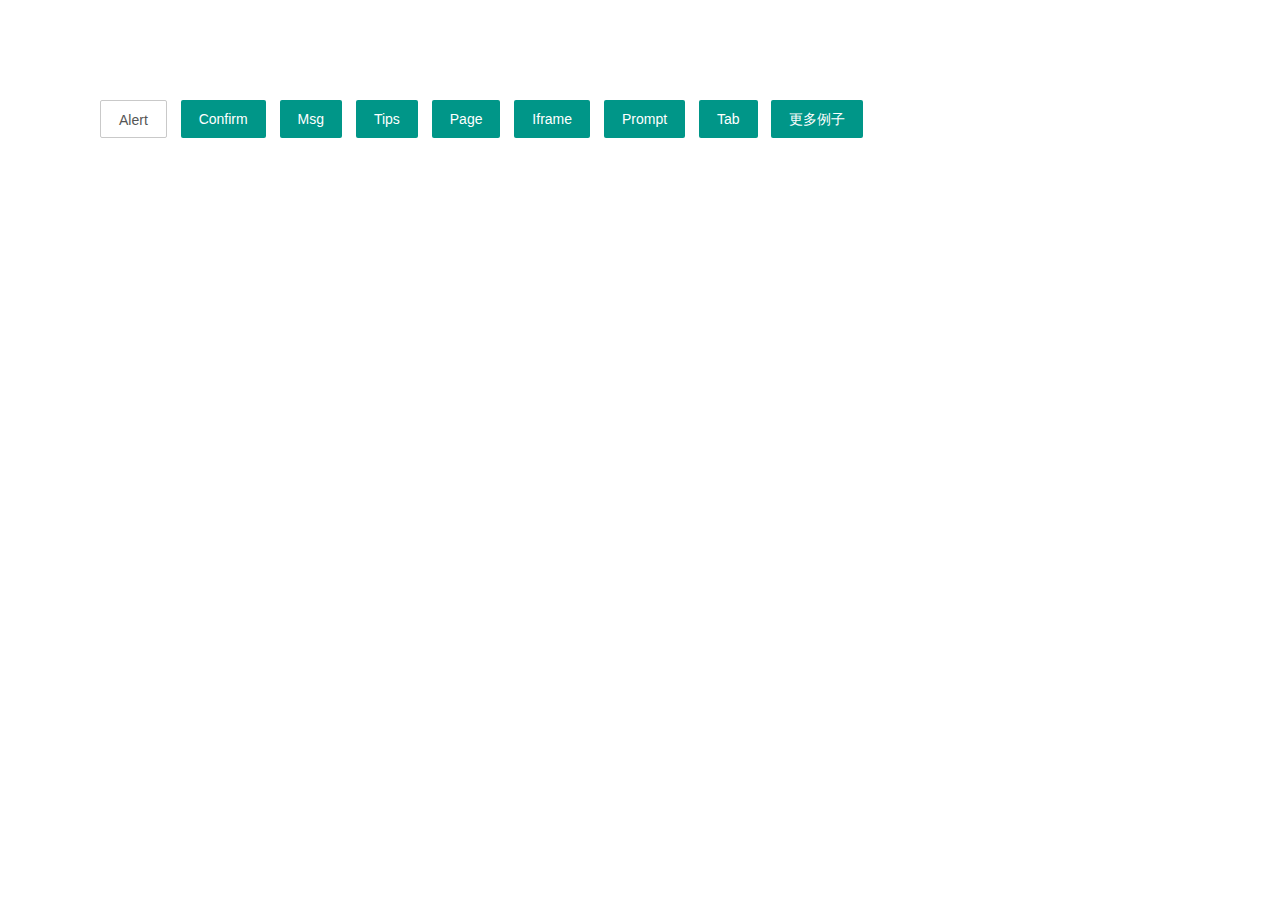
<file: model/layui/examples/layer.html>
<!DOCTYPE html>
<html>
<head>
<meta charset="utf-8">
<meta name="viewport" content="width=device-width, initial-scale=1, maximum-scale=1">
<title>layer弹层 - layui</title>

<link rel="stylesheet" href="../src/css/layui.css">

<style>
body{padding: 100px;}
</style>
</head>
<body>

<button class="layui-btn layui-btn-primary demo" data-type="test">Alert</button>
<button class="layui-btn demo" data-type="test2">Confirm</button>
<button class="layui-btn demo" data-type="test3">Msg</button>
<button class="layui-btn demo" data-type="test4">Tips</button>
<button class="layui-btn demo" data-type="test5">Page</button>
<button class="layui-btn demo" data-type="test6">Iframe</button>
<button class="layui-btn demo" data-type="test7">Prompt</button>
<button class="layui-btn demo" data-type="test8">Tab</button>
<a href="http://layer.layui.com/" target="_blank" class="layui-btn demo">更多例子</a>

<div id="test11111" style="display: none;padding: 20px;">
 123
</div>


<script src="../src/layui.js"></script>
<script>
layui.use('layer', function(){
  var $ = layui.jquery, layer = layui.layer; //独立版的layer无需执行这一句
  
  //触发事件
  var active = {
    test: function(){
      layer.alert('你好么，体验者');
    }
    ,test2: function(){
      layer.confirm('您是如何看待前端开发？', {
        btn: ['重要','奇葩'] //按钮
      }, function(){
        layer.msg('的确很重要', {icon: 1});
      }, function(){
        layer.msg('也可以这样', {
          time: 20000, //20s后自动关闭
          btn: ['明白了', '知道了']
        });
      });
    }
    ,test3: function(){
      layer.msg('玩命提示中');
    }
    ,test4: function(){
      layer.tips('Hi，我是一个小提示', this, {tips: 1});
    }
    ,test5: function(){
       layer.open({
        title:'更新论坛信息',
        type: 1,
        skin: 'layui-layer-rim', 
        area: ['500px', '580px'], 
        content: $('#test11111')
      });
    }
    ,test6: function(){
      layer.open({
        type: 2
        ,content: 'http://fly.layui.com/'
        ,area: ['375px', '500px']
        ,maxmin: true
      });
    }
    ,test7: function(){
      layer.prompt({title: '输入任何口令，并确认', formType: 1}, function(pass, index){
        layer.close(index);
        layer.prompt({title: '随便写点啥，并确认', formType: 2}, function(text, index){
          layer.close(index);
          layer.msg('演示完毕！您的口令：'+ pass +'<br>您最后写下了：'+text);
        });
      });
    }
    ,test8: function(){
      layer.tab({
        area: ['600px', '300px'],
        tab: [{
          title: 'TAB1', 
          content: '内容1'
        }, {
          title: 'TAB2', 
          content: '内容2'
        }, {
          title: 'TAB3', 
          content: '内容3'
        }]
      });
    }
  };
  $('.demo').on('click', function(){
    var type = $(this).data('type');
    active[type] ? active[type].call(this) : '';
  });
});
</script>
</body>
</html>
</file>
<file: model/layui/src/css/layui.css>
/**
 
 @Name: layui
 @Author: 贤心
 @Site: www.layui.com
 
 */


/** 初始化 **/
body,div,dl,dt,dd,ul,ol,li,h1,h2,h3,h4,h5,h6,input,button,textarea,p,blockquote,th,td,form,pre{margin: 0; padding: 0; -webkit-tap-highlight-color:rgba(0,0,0,0);}
a:active,a:hover{outline:0}
img{display: inline-block; border: none; vertical-align: middle;}
li{list-style:none;}
table{border-collapse: collapse; border-spacing: 0;}
h1,h2,h3{font-weight: 400;}
h4, h5, h6{font-size: 100%; font-weight: 400;}
button,input,select,textarea{font-size: 100%; }
input,button,textarea,select,optgroup,option{font-family: inherit; font-size: inherit; font-style: inherit; font-weight: inherit; outline: 0;}
pre{white-space: pre-wrap; white-space: -moz-pre-wrap; white-space: -pre-wrap; white-space: -o-pre-wrap; word-wrap: break-word;}

/** 初始化全局标签 **/
body{line-height: 24px; font: 14px Helvetica Neue,Helvetica,PingFang SC,Tahoma,Arial,sans-serif;}
hr{height: 1px; margin: 10px 0; border: 0; clear: both;}
a{color: #333; text-decoration:none; }
a:hover{color: #777;}
a cite{font-style: normal; *cursor:pointer;}

/** 基础通用 **/
.layui-border-box, .layui-border-box *{box-sizing: border-box;}
/* 消除第三方ui可能造成的冲突 */.layui-box, .layui-box *{box-sizing: content-box;}
.layui-clear{clear: both; *zoom: 1;}
.layui-clear:after{content:'\20'; clear:both; *zoom:1; display:block; height:0;}
.layui-inline{position: relative; display: inline-block; *display:inline; *zoom:1; vertical-align: middle;}
/* 三角形 */.layui-edge{position: relative; display: inline-block; vertical-align: middle; width: 0; height: 0; border-width: 6px; border-style: dashed; border-color: transparent; overflow: hidden;}
.layui-edge-top{top: -4px; border-bottom-color: #999; border-bottom-style: solid;}
.layui-edge-right{border-left-color: #999; border-left-style: solid;}
.layui-edge-bottom{top: 2px; border-top-color: #999; border-top-style: solid;}
.layui-edge-left{border-right-color: #999; border-right-style: solid;}
/* 单行溢出省略 */.layui-elip{text-overflow: ellipsis; overflow: hidden; white-space: nowrap;}
/* 屏蔽选中 */.layui-unselect,.layui-icon, .layui-disabled{-moz-user-select: none; -webkit-user-select: none; -ms-user-select: none;}
/* 禁用 */.layui-disabled,.layui-disabled:hover{color: #d2d2d2 !important; cursor: not-allowed !important;}
/* 纯圆角 */.layui-circle{border-radius: 100%;}
.layui-show{display: block !important;}
.layui-hide{display: none !important;}

/** 图标字体 **/
@font-face {
  font-family: 'layui-icon';
  src: url('../font/iconfont.eot?v=250');
  src: url('../font/iconfont.eot?v=250#iefix') format('embedded-opentype'),
       url('../font/iconfont.woff2?v=250') format('woff2'),
       url('../font/iconfont.woff?v=250') format('woff'),
       url('../font/iconfont.ttf?v=250') format('truetype'),
       url('../font/iconfont.svg?v=250#layui-icon') format('svg');
}
                    
.layui-icon{
  font-family:"layui-icon" !important;
  font-size: 16px;
  font-style: normal;
  -webkit-font-smoothing: antialiased;
  -moz-osx-font-smoothing: grayscale;
}

/* font-class */
.layui-icon-reply-fill:before{content:"\e611"}
.layui-icon-set-fill:before{content:"\e614"}
.layui-icon-menu-fill:before{content:"\e60f"}
.layui-icon-search:before{content:"\e615"}
.layui-icon-share:before{content:"\e641"}
.layui-icon-set-sm:before{content:"\e620"}
.layui-icon-engine:before{content:"\e628"}
.layui-icon-close:before{content:"\1006"}
.layui-icon-close-fill:before{content:"\1007"}
.layui-icon-chart-screen:before{content:"\e629"}
.layui-icon-star:before{content:"\e600"}
.layui-icon-circle-dot:before{content:"\e617"}
.layui-icon-chat:before{content:"\e606"}
.layui-icon-release:before{content:"\e609"}
.layui-icon-list:before{content:"\e60a"}
.layui-icon-chart:before{content:"\e62c"}
.layui-icon-ok-circle:before{content:"\1005"}
.layui-icon-layim-theme:before{content:"\e61b"}
.layui-icon-table:before{content:"\e62d"}
.layui-icon-right:before{content:"\e602"}
.layui-icon-left:before{content:"\e603"}
.layui-icon-cart-simple:before{content:"\e698"}
.layui-icon-face-cry:before{content:"\e69c"}
.layui-icon-face-smile:before{content:"\e6af"}
.layui-icon-survey:before{content:"\e6b2"}
.layui-icon-tree:before{content:"\e62e"}
.layui-icon-upload-circle:before{content:"\e62f"}
.layui-icon-add-circle:before{content:"\e61f"}
.layui-icon-download-circle:before{content:"\e601"}
.layui-icon-templeate-1:before{content:"\e630"}
.layui-icon-util:before{content:"\e631"}
.layui-icon-face-surprised:before{content:"\e664"}
.layui-icon-edit:before{content:"\e642"}
.layui-icon-speaker:before{content:"\e645"}
.layui-icon-down:before{content:"\e61a"}
.layui-icon-file:before{content:"\e621"}
.layui-icon-layouts:before{content:"\e632"}
.layui-icon-rate-half:before{content:"\e6c9"}
.layui-icon-add-circle-fine:before{content:"\e608"}
.layui-icon-prev-circle:before{content:"\e633"}
.layui-icon-read:before{content:"\e705"}
.layui-icon-404:before{content:"\e61c"}
.layui-icon-carousel:before{content:"\e634"}
.layui-icon-help:before{content:"\e607"}
.layui-icon-code-circle:before{content:"\e635"}
.layui-icon-water:before{content:"\e636"}
.layui-icon-username:before{content:"\e66f"}
.layui-icon-find-fill:before{content:"\e670"}
.layui-icon-about:before{content:"\e60b"}
.layui-icon-location:before{content:"\e715"}
.layui-icon-up:before{content:"\e619"}
.layui-icon-pause:before{content:"\e651"}
.layui-icon-date:before{content:"\e637"}
.layui-icon-layim-uploadfile:before{content:"\e61d"}
.layui-icon-delete:before{content:"\e640"}
.layui-icon-play:before{content:"\e652"}
.layui-icon-top:before{content:"\e604"}
.layui-icon-friends:before{content:"\e612"}
.layui-icon-refresh-3:before{content:"\e9aa"}
.layui-icon-ok:before{content:"\e605"}
.layui-icon-layer:before{content:"\e638"}
.layui-icon-face-smile-fine:before{content:"\e60c"}
.layui-icon-dollar:before{content:"\e659"}
.layui-icon-group:before{content:"\e613"}
.layui-icon-layim-download:before{content:"\e61e"}
.layui-icon-picture-fine:before{content:"\e60d"}
.layui-icon-link:before{content:"\e64c"}
.layui-icon-diamond:before{content:"\e735"}
.layui-icon-log:before{content:"\e60e"}
.layui-icon-rate-solid:before{content:"\e67a"}
.layui-icon-fonts-del:before{content:"\e64f"}
.layui-icon-unlink:before{content:"\e64d"}
.layui-icon-fonts-clear:before{content:"\e639"}
.layui-icon-triangle-r:before{content:"\e623"}
.layui-icon-circle:before{content:"\e63f"}
.layui-icon-radio:before{content:"\e643"}
.layui-icon-align-center:before{content:"\e647"}
.layui-icon-align-right:before{content:"\e648"}
.layui-icon-align-left:before{content:"\e649"}
.layui-icon-loading-1:before{content:"\e63e"}
.layui-icon-return:before{content:"\e65c"}
.layui-icon-fonts-strong:before{content:"\e62b"}
.layui-icon-upload:before{content:"\e67c"}
.layui-icon-dialogue:before{content:"\e63a"}
.layui-icon-video:before{content:"\e6ed"}
.layui-icon-headset:before{content:"\e6fc"}
.layui-icon-cellphone-fine:before{content:"\e63b"}
.layui-icon-add-1:before{content:"\e654"}
.layui-icon-face-smile-b:before{content:"\e650"}
.layui-icon-fonts-html:before{content:"\e64b"}
.layui-icon-form:before{content:"\e63c"}
.layui-icon-cart:before{content:"\e657"}
.layui-icon-camera-fill:before{content:"\e65d"}
.layui-icon-tabs:before{content:"\e62a"}
.layui-icon-fonts-code:before{content:"\e64e"}
.layui-icon-fire:before{content:"\e756"}
.layui-icon-set:before{content:"\e716"}
.layui-icon-fonts-u:before{content:"\e646"}
.layui-icon-triangle-d:before{content:"\e625"}
.layui-icon-tips:before{content:"\e702"}
.layui-icon-picture:before{content:"\e64a"}
.layui-icon-more-vertical:before{content:"\e671"}
.layui-icon-flag:before{content:"\e66c"}
.layui-icon-loading:before{content:"\e63d"}
.layui-icon-fonts-i:before{content:"\e644"}
.layui-icon-refresh-1:before{content:"\e666"}
.layui-icon-rmb:before{content:"\e65e"}
.layui-icon-home:before{content:"\e68e"}
.layui-icon-user:before{content:"\e770"}
.layui-icon-notice:before{content:"\e667"}
.layui-icon-login-weibo:before{content:"\e675"}
.layui-icon-voice:before{content:"\e688"}
.layui-icon-upload-drag:before{content:"\e681"}
.layui-icon-login-qq:before{content:"\e676"}
.layui-icon-snowflake:before{content:"\e6b1"}
.layui-icon-file-b:before{content:"\e655"}
.layui-icon-template:before{content:"\e663"}
.layui-icon-auz:before{content:"\e672"}
.layui-icon-console:before{content:"\e665"}
.layui-icon-app:before{content:"\e653"}
.layui-icon-prev:before{content:"\e65a"}
.layui-icon-website:before{content:"\e7ae"}
.layui-icon-next:before{content:"\e65b"}
.layui-icon-component:before{content:"\e857"}
.layui-icon-more:before{content:"\e65f"}
.layui-icon-login-wechat:before{content:"\e677"}
.layui-icon-shrink-right:before{content:"\e668"}
.layui-icon-spread-left:before{content:"\e66b"}
.layui-icon-camera:before{content:"\e660"}
.layui-icon-note:before{content:"\e66e"}
.layui-icon-refresh:before{content:"\e669"}
.layui-icon-female:before{content:"\e661"}
.layui-icon-male:before{content:"\e662"}
.layui-icon-password:before{content:"\e673"}
.layui-icon-senior:before{content:"\e674"}
.layui-icon-theme:before{content:"\e66a"}
.layui-icon-tread:before{content:"\e6c5"}
.layui-icon-praise:before{content:"\e6c6"}
.layui-icon-star-fill:before{content:"\e658"}
.layui-icon-rate:before{content:"\e67b"}
.layui-icon-template-1:before{content:"\e656"}
.layui-icon-vercode:before{content:"\e679"}
.layui-icon-cellphone:before{content:"\e678"}

.layui-icon-screen-full:before{content:"\e622";}
.layui-icon-screen-restore:before{content:"\e758";}
.layui-icon-cols:before{content:"\e610";}
.layui-icon-export:before{content:"\e67d";}
.layui-icon-print:before{content:"\e66d";}
.layui-icon-slider:before{content: "\e714";}
.layui-icon-addition:before{content: "\e624";}
.layui-icon-subtraction:before{content: "\e67e";}
.layui-icon-service:before{content: "\e626";}
.layui-icon-transfer:before{content: "\e691";}

/* 基本布局 */
.layui-main{position: relative; width: 1140px; margin: 0 auto;}
.layui-header{position: relative; z-index: 1000; height: 60px;}
.layui-header a:hover{transition: all .5s; -webkit-transition: all .5s;}
.layui-side{position: fixed; left: 0; top: 0; bottom: 0; z-index: 999; width: 200px; overflow-x: hidden;}
.layui-side-scroll{position: relative; width: 220px; height: 100%; overflow-x: hidden;}
.layui-body{position: absolute; left: 200px; right: 0; top: 0; bottom: 0; z-index: 998; width: auto; overflow: hidden; overflow-y: auto; box-sizing: border-box;}

/* 后台框架大布局 */.layui-layout-body{overflow: hidden;}
.layui-layout-admin .layui-header{background-color: #23262E;}
.layui-layout-admin .layui-side{top: 60px; width: 200px; overflow-x: hidden;}
.layui-layout-admin .layui-body{position: fixed; top: 60px; bottom: 44px;}
.layui-layout-admin .layui-main{width: auto; margin: 0 15px;}
.layui-layout-admin .layui-footer{position: fixed; left: 200px; right: 0; bottom: 0; height: 44px; line-height: 44px; padding: 0 15px; background-color: #eee;}
.layui-layout-admin .layui-logo{position: absolute; left: 0; top: 0; width: 200px; height: 100%; line-height: 60px; text-align: center; color: #009688; font-size: 16px;}
.layui-layout-admin .layui-header .layui-nav{background: none;}
.layui-layout-left{position: absolute !important; left: 200px; top: 0;}
.layui-layout-right{position: absolute !important; right: 0; top: 0;}

/* 栅格布局 */
.layui-container{position: relative; margin: 0 auto; padding: 0 15px; box-sizing: border-box;}
.layui-fluid{position: relative; margin: 0 auto; padding: 0 15px;}

.layui-row:before, .layui-row:after{content: ''; display: block; clear: both;}
.layui-col-xs1, .layui-col-xs2, .layui-col-xs3, .layui-col-xs4, .layui-col-xs5, .layui-col-xs6, .layui-col-xs7, .layui-col-xs8, .layui-col-xs9, .layui-col-xs10, .layui-col-xs11, .layui-col-xs12
,.layui-col-sm1, .layui-col-sm2, .layui-col-sm3, .layui-col-sm4, .layui-col-sm5, .layui-col-sm6, .layui-col-sm7, .layui-col-sm8, .layui-col-sm9, .layui-col-sm10, .layui-col-sm11, .layui-col-sm12
,.layui-col-md1, .layui-col-md2, .layui-col-md3, .layui-col-md4, .layui-col-md5, .layui-col-md6, .layui-col-md7, .layui-col-md8, .layui-col-md9, .layui-col-md10, .layui-col-md11, .layui-col-md12
,.layui-col-lg1, .layui-col-lg2, .layui-col-lg3, .layui-col-lg4, .layui-col-lg5, .layui-col-lg6, .layui-col-lg7, .layui-col-lg8, .layui-col-lg9, .layui-col-lg10, .layui-col-lg11, .layui-col-lg12
{position: relative; display: block; box-sizing: border-box;}

.layui-col-xs1, .layui-col-xs2, .layui-col-xs3, .layui-col-xs4, .layui-col-xs5, .layui-col-xs6, .layui-col-xs7, .layui-col-xs8, .layui-col-xs9, .layui-col-xs10, .layui-col-xs11, .layui-col-xs12{float: left;}
.layui-col-xs1{width: 8.33333333%;}
.layui-col-xs2{width: 16.66666667%;}
.layui-col-xs3{width: 25%;}
.layui-col-xs4{width: 33.33333333%;}
.layui-col-xs5{width: 41.66666667%;}
.layui-col-xs6{width: 50%;}
.layui-col-xs7{width: 58.33333333%;}
.layui-col-xs8{width: 66.66666667%;}
.layui-col-xs9{width: 75%;}
.layui-col-xs10{width: 83.33333333%;}
.layui-col-xs11{width: 91.66666667%;}
.layui-col-xs12{width: 100%;}

.layui-col-xs-offset1{margin-left: 8.33333333%;}
.layui-col-xs-offset2{margin-left: 16.66666667%;}
.layui-col-xs-offset3{margin-left: 25%;}
.layui-col-xs-offset4{margin-left: 33.33333333%;}
.layui-col-xs-offset5{margin-left: 41.66666667%;}
.layui-col-xs-offset6{margin-left: 50%;}
.layui-col-xs-offset7{margin-left: 58.33333333%;}
.layui-col-xs-offset8{margin-left: 66.66666667%;}
.layui-col-xs-offset9{margin-left: 75%;}
.layui-col-xs-offset10{margin-left: 83.33333333%;}
.layui-col-xs-offset11{margin-left: 91.66666667%;}
.layui-col-xs-offset12{margin-left: 100%;}

/* 超小屏幕(手机) */
@media screen and (max-width: 768px) {
  .layui-hide-xs{display: none!important;}
  .layui-show-xs-block{display: block!important;}
  .layui-show-xs-inline{display: inline!important;}
  .layui-show-xs-inline-block{display: inline-block!important;}
}

/* 小型屏幕(平板) */
@media screen and (min-width: 768px) {
  .layui-container{width: 750px;}
  .layui-hide-sm{display: none!important;}
  .layui-show-sm-block{display: block!important;}
  .layui-show-sm-inline{display: inline!important;}
  .layui-show-sm-inline-block{display: inline-block!important;}

  .layui-col-sm1, .layui-col-sm2, .layui-col-sm3, .layui-col-sm4, .layui-col-sm5, .layui-col-sm6, .layui-col-sm7, .layui-col-sm8, .layui-col-sm9, .layui-col-sm10, .layui-col-sm11, .layui-col-sm12{float: left;}
  .layui-col-sm1{width: 8.33333333%;}
  .layui-col-sm2{width: 16.66666667%;}
  .layui-col-sm3{width: 25%;}
  .layui-col-sm4{width: 33.33333333%;}
  .layui-col-sm5{width: 41.66666667%;}
  .layui-col-sm6{width: 50%;}
  .layui-col-sm7{width: 58.33333333%;}
  .layui-col-sm8{width: 66.66666667%;}
  .layui-col-sm9{width: 75%;}
  .layui-col-sm10{width: 83.33333333%;}
  .layui-col-sm11{width: 91.66666667%;}
  .layui-col-sm12{width: 100%;}
  /* 列偏移 */
  .layui-col-sm-offset1{margin-left: 8.33333333%;}
  .layui-col-sm-offset2{margin-left: 16.66666667%;}
  .layui-col-sm-offset3{margin-left: 25%;}
  .layui-col-sm-offset4{margin-left: 33.33333333%;}
  .layui-col-sm-offset5{margin-left: 41.66666667%;}
  .layui-col-sm-offset6{margin-left: 50%;}
  .layui-col-sm-offset7{margin-left: 58.33333333%;}
  .layui-col-sm-offset8{margin-left: 66.66666667%;}
  .layui-col-sm-offset9{margin-left: 75%;}
  .layui-col-sm-offset10{margin-left: 83.33333333%;}
  .layui-col-sm-offset11{margin-left: 91.66666667%;}
  .layui-col-sm-offset12{margin-left: 100%;}
}
/* 中型屏幕(桌面) */
@media screen and (min-width: 992px) {
  .layui-container{width: 970px;}
  .layui-hide-md{display: none!important;}
  .layui-show-md-block{display: block!important;}
  .layui-show-md-inline{display: inline!important;}
  .layui-show-md-inline-block{display: inline-block!important;}
  
  .layui-col-md1, .layui-col-md2, .layui-col-md3, .layui-col-md4, .layui-col-md5, .layui-col-md6, .layui-col-md7, .layui-col-md8, .layui-col-md9, .layui-col-md10, .layui-col-md11, .layui-col-md12{float: left;}
  .layui-col-md1{width: 8.33333333%;}
  .layui-col-md2{width: 16.66666667%;}
  .layui-col-md3{width: 25%;}
  .layui-col-md4{width: 33.33333333%;}
  .layui-col-md5{width: 41.66666667%;}
  .layui-col-md6{width: 50%;}
  .layui-col-md7{width: 58.33333333%;}
  .layui-col-md8{width: 66.66666667%;}
  .layui-col-md9{width: 75%;}
  .layui-col-md10{width: 83.33333333%;}
  .layui-col-md11{width: 91.66666667%;}
  .layui-col-md12{width: 100%;}
  /* 列偏移 */
  .layui-col-md-offset1{margin-left: 8.33333333%;}
  .layui-col-md-offset2{margin-left: 16.66666667%;}
  .layui-col-md-offset3{margin-left: 25%;}
  .layui-col-md-offset4{margin-left: 33.33333333%;}
  .layui-col-md-offset5{margin-left: 41.66666667%;}
  .layui-col-md-offset6{margin-left: 50%;}
  .layui-col-md-offset7{margin-left: 58.33333333%;}
  .layui-col-md-offset8{margin-left: 66.66666667%;}
  .layui-col-md-offset9{margin-left: 75%;}
  .layui-col-md-offset10{margin-left: 83.33333333%;}
  .layui-col-md-offset11{margin-left: 91.66666667%;}
  .layui-col-md-offset12{margin-left: 100%;}
}
/* 大型屏幕(桌面) */
@media screen and (min-width: 1200px) {
  .layui-container{width: 1170px;}
  .layui-hide-lg{display: none!important;}
  .layui-show-lg-block{display: block!important;}
  .layui-show-lg-inline{display: inline!important;}
  .layui-show-lg-inline-block{display: inline-block!important;}
  
  .layui-col-lg1, .layui-col-lg2, .layui-col-lg3, .layui-col-lg4, .layui-col-lg5, .layui-col-lg6, .layui-col-lg7, .layui-col-lg8, .layui-col-lg9, .layui-col-lg10, .layui-col-lg11, .layui-col-lg12{float: left;}
  .layui-col-lg1{width: 8.33333333%;}
  .layui-col-lg2{width: 16.66666667%;}
  .layui-col-lg3{width: 25%;}
  .layui-col-lg4{width: 33.33333333%;}
  .layui-col-lg5{width: 41.66666667%;}
  .layui-col-lg6{width: 50%;}
  .layui-col-lg7{width: 58.33333333%;}
  .layui-col-lg8{width: 66.66666667%;}
  .layui-col-lg9{width: 75%;}
  .layui-col-lg10{width: 83.33333333%;}
  .layui-col-lg11{width: 91.66666667%;}
  .layui-col-lg12{width: 100%;}
  /* 列偏移 */
  .layui-col-lg-offset1{margin-left: 8.33333333%;}
  .layui-col-lg-offset2{margin-left: 16.66666667%;}
  .layui-col-lg-offset3{margin-left: 25%;}
  .layui-col-lg-offset4{margin-left: 33.33333333%;}
  .layui-col-lg-offset5{margin-left: 41.66666667%;}
  .layui-col-lg-offset6{margin-left: 50%;}
  .layui-col-lg-offset7{margin-left: 58.33333333%;}
  .layui-col-lg-offset8{margin-left: 66.66666667%;}
  .layui-col-lg-offset9{margin-left: 75%;}
  .layui-col-lg-offset10{margin-left: 83.33333333%;}
  .layui-col-lg-offset11{margin-left: 91.66666667%;}
  .layui-col-lg-offset12{margin-left: 100%;}
}

/* 列间隔 */.layui-col-space1{margin: -0.5px;}
.layui-col-space1>*{padding: 0.5px;}
.layui-col-space3{margin: -1.5px;}
.layui-col-space3>*{padding: 1.5px;}
.layui-col-space5{margin: -2.5px;}
.layui-col-space5>*{padding: 2.5px;}
.layui-col-space8{margin: -3.5px;}
.layui-col-space8>*{padding: 3.5px;}
.layui-col-space10{margin: -5px;}
.layui-col-space10>*{padding: 5px;}
.layui-col-space12{margin: -6px;}
.layui-col-space12>*{padding: 6px;}
.layui-col-space15{margin: -7.5px;}
.layui-col-space15>*{padding: 7.5px;}
.layui-col-space18{margin: -9px;}
.layui-col-space18>*{padding: 9px;}
.layui-col-space20{margin: -10px;}
.layui-col-space20>*{padding: 10px;}
.layui-col-space22{margin: -11px;}
.layui-col-space22>*{padding: 11px;}
.layui-col-space25{margin: -12.5px;}
.layui-col-space25>*{padding: 12.5px;}
.layui-col-space30{margin: -15px;}
.layui-col-space30>*{padding: 15px;}


/** 页面元素 **/
.layui-btn, .layui-input, .layui-textarea, .layui-upload-button, .layui-select{outline: none; -webkit-appearance: none; transition: all .3s; -webkit-transition: all .3s; box-sizing: border-box;}

/* 引用 */.layui-elem-quote{margin-bottom: 10px; padding: 15px; line-height: 22px; border-left: 5px solid #009688; border-radius: 0 2px 2px 0; background-color: #f2f2f2;}
.layui-quote-nm{border-style: solid; border-width: 1px; border-left-width: 5px; background: none;}
/* 字段集合 */.layui-elem-field{margin-bottom: 10px; padding: 0; border-width: 1px; border-style: solid;}
.layui-elem-field legend{margin-left: 20px; padding: 0 10px; font-size: 20px; font-weight: 300;}
.layui-field-title{margin: 10px 0 20px; border-width: 0; border-top-width: 1px;}
.layui-field-box{padding: 10px 15px;}
.layui-field-title .layui-field-box{padding: 10px 0;}

/* 进度条 */
.layui-progress{position: relative; height: 6px; border-radius: 20px; background-color: #e2e2e2;}
.layui-progress-bar{position: absolute; left: 0; top: 0; width: 0; max-width: 100%; height: 6px; border-radius: 20px; text-align: right; background-color: #5FB878; transition: all .3s; -webkit-transition: all .3s;}
.layui-progress-big,
.layui-progress-big .layui-progress-bar{height: 18px; line-height: 18px;}
.layui-progress-text{position: relative; top: -20px; line-height: 18px; font-size: 12px; color: #666}
.layui-progress-big .layui-progress-text{position: static; padding: 0 10px; color: #fff;}


/*

  面板
 
*/


/* 折叠面板 */
.layui-collapse{border-width: 1px; border-style: solid; border-radius: 2px;}
.layui-colla-item,
.layui-colla-content{border-top-width: 1px; border-top-style: solid;}
.layui-colla-item:first-child{border-top: none;}
.layui-colla-title{position: relative; height: 42px; line-height: 42px; padding: 0 15px 0 35px; color: #333; background-color: #f2f2f2; cursor: pointer; font-size: 14px; overflow: hidden;}
.layui-colla-content{display: none; padding: 10px 15px; line-height: 22px; color: #666;}
.layui-colla-icon{position: absolute; left: 15px; top: 0; font-size: 14px;}

/* 卡片面板 */
.layui-card{margin-bottom: 15px; border-radius: 2px; background-color: #fff; box-shadow: 0 1px 2px 0 rgba(0,0,0,.05);}
.layui-card:last-child{margin-bottom: 0;}
.layui-card-header{position: relative; height: 42px; line-height: 42px; padding: 0 15px; border-bottom: 1px solid #f6f6f6; color: #333; border-radius: 2px 2px 0 0; font-size: 14px;}
.layui-card-body{position: relative; padding: 10px 15px; line-height: 24px;}
.layui-card-body[pad15]{padding: 15px;}
.layui-card-body[pad20]{padding: 20px;}
.layui-card-body .layui-table{margin: 5px 0;}
.layui-card .layui-tab{margin: 0;}

/* 常规面板 */
.layui-panel{}

/* 窗口面板 */
.layui-panel-window{position: relative; padding: 15px; border-radius: 0; border-top: 5px solid #E6E6E6; background-color: #fff;}

/* 其它辅助 */
.layui-auxiliar-moving{position: fixed; left: 0; right: 0; top: 0; bottom: 0; width: 100%; height: 100%; background: none; z-index: 9999999999;}


/* 

  默认主题 
  
*/


/* 背景颜色 */
.layui-bg-red{background-color: #FF5722 !important; color: #fff!important;} /*赤*/
.layui-bg-orange{background-color: #FFB800!important; color: #fff!important;} /*橙*/
.layui-bg-green{background-color: #009688!important; color: #fff!important;} /*绿*/
.layui-bg-cyan{background-color: #2F4056!important; color: #fff!important;} /*青*/
.layui-bg-blue{background-color: #1E9FFF!important; color: #fff!important;} /*蓝*/
.layui-bg-black{background-color: #393D49!important; color: #fff!important;} /*黑*/
.layui-bg-gray{background-color: #eee!important; color: #666!important;} /*灰*/

/* 边框 */
.layui-quote-nm, 
.layui-elem-field,
.layui-collapse, 
.layui-colla-item, 
.layui-colla-content,
.layui-badge-rim,
.layui-tab-title,
.layui-tab-title .layui-this:after,
.layui-tab-bar,
.layui-tab-card,

.layui-input, .layui-textarea, .layui-select,
.layui-form-pane .layui-form-label, 
.layui-form-pane .layui-form-item[pane],
.layui-layedit, .layui-layedit-tool{border-color: #e6e6e6}

/* 背景边框 */
hr, .layui-timeline-item:before{background-color: #e6e6e6;}

/* 文本区域 */
.layui-text{line-height: 22px; font-size: 14px; color: #666;}
.layui-text h1,
.layui-text h2,
.layui-text h3{font-weight: 500; color: #333;}
.layui-text h1{font-size: 30px;}
.layui-text h2{font-size: 24px;}
.layui-text h3{font-size: 18px;}
.layui-text a:not(.layui-btn){color: #01AAED;}
.layui-text a:not(.layui-btn):hover{text-decoration: underline;}
.layui-text ul{padding: 5px 0 5px 15px;}
.layui-text ul li{margin-top: 5px; list-style-type: disc;}
.layui-text em,
.layui-word-aux{color: #999 !important; padding: 0 5px !important;}

/*
 
  按钮 

*/

.layui-btn{display: inline-block; vertical-align: middle; height: 38px; line-height: 38px; padding: 0 18px; background-color: #009688; color: #fff; white-space: nowrap; text-align: center; font-size: 14px; border: none; border-radius: 2px; cursor: pointer; -moz-user-select: none; -webkit-user-select: none; -ms-user-select: none;}
.layui-btn:hover{opacity: 0.8; filter:alpha(opacity=80); color: #fff;}
.layui-btn:active{opacity: 1; filter:alpha(opacity=100);}
.layui-btn+.layui-btn{margin-left: 10px;}

/* 按钮容器 */
.layui-btn-container{font-size: 0;}
.layui-btn-container .layui-btn{margin-right: 10px; margin-bottom: 10px;}
.layui-btn-container .layui-btn+.layui-btn{margin-left: 0;}
.layui-table .layui-btn-container .layui-btn{margin-bottom: 9px;}


/* 圆角 */.layui-btn-radius{border-radius: 100px;}
.layui-btn .layui-icon{margin-right: 3px; font-size: 18px; vertical-align: bottom; vertical-align: middle\0;}

/* 原始 */.layui-btn-primary{border: 1px solid #C9C9C9; background-color: #fff; color: #555;}
.layui-btn-primary:hover{border-color: #009688; color: #333}
/* 百搭 */.layui-btn-normal{background-color: #1E9FFF;}
/* 暖色 */.layui-btn-warm{background-color: #FFB800;}
/* 警告 */.layui-btn-danger{background-color: #FF5722;}
/* 选中 */.layui-btn-checked{background-color: #5FB878;}
/* 禁用 */.layui-btn-disabled,.layui-btn-disabled:hover,.layui-btn-disabled:active{border: 1px solid #e6e6e6; background-color: #FBFBFB; color: #C9C9C9; cursor: not-allowed; opacity: 1;}

/* 大型 */.layui-btn-lg{height: 44px; line-height: 44px; padding: 0 25px; font-size: 16px;}
/* 小型 */.layui-btn-sm{height: 30px; line-height: 30px; padding: 0 10px; font-size: 12px;}
.layui-btn-sm i{font-size: 16px !important;}
/* 超小 */.layui-btn-xs{height: 22px; line-height: 22px; padding: 0 5px; font-size: 12px;}
.layui-btn-xs i{font-size: 14px !important;}
/* 按钮组 */.layui-btn-group{display: inline-block; vertical-align: middle; font-size: 0;}
.layui-btn-group .layui-btn{margin-left: 0!important; margin-right: 0!important; border-left: 1px solid rgba(255,255,255,.5); border-radius: 0;}
.layui-btn-group .layui-btn-primary{border-left: none;}
.layui-btn-group .layui-btn-primary:hover{border-color: #C9C9C9; color: #009688;}
.layui-btn-group .layui-btn:first-child{border-left: none; border-radius: 2px 0 0 2px;}
.layui-btn-group .layui-btn-primary:first-child{border-left: 1px solid #c9c9c9;}
.layui-btn-group .layui-btn:last-child{border-radius: 0 2px 2px 0;}
.layui-btn-group .layui-btn+.layui-btn{margin-left: 0;}
.layui-btn-group+.layui-btn-group{margin-left: 10px;}
/* 流体 */.layui-btn-fluid{width: 100%;}

/** 表单 **/
.layui-input, .layui-textarea, .layui-select{height: 38px; line-height: 1.3; line-height: 38px\9; border-width: 1px; border-style: solid; background-color: #fff; border-radius: 2px;}
.layui-input::-webkit-input-placeholder,
.layui-textarea::-webkit-input-placeholder,
.layui-select::-webkit-input-placeholder{line-height: 1.3;}
.layui-input, .layui-textarea{display: block; width: 100%; padding-left: 10px;}
.layui-input:hover, .layui-textarea:hover{border-color: #D2D2D2 !important;}
.layui-input:focus, .layui-textarea:focus{border-color: #C9C9C9 !important;}
.layui-textarea{position: relative; min-height: 100px; height: auto; line-height: 20px; padding: 6px 10px; resize: vertical;}
.layui-select{padding: 0 10px;}
.layui-form select, 
.layui-form input[type=checkbox],
.layui-form input[type=radio]{display: none;}
.layui-form *[lay-ignore]{display: initial;}

.layui-form-item{margin-bottom: 15px; clear: both; *zoom: 1;}
.layui-form-item:after{content:'\20'; clear: both; *zoom: 1; display: block; height:0;}
.layui-form-label{position: relative; float: left; display: block; padding: 9px 15px;  width: 80px; font-weight: 400; line-height: 20px; text-align: right;}
.layui-form-label-col{display: block; float: none; padding: 9px 0; line-height: 20px; text-align: left;}
.layui-form-item .layui-inline{margin-bottom: 5px; margin-right: 10px;}
.layui-input-block, .layui-input-inline{position: relative;}
.layui-input-block{margin-left: 110px; min-height: 36px;}
.layui-input-inline{display: inline-block; vertical-align: middle;}
.layui-form-item .layui-input-inline{float: left; width: 190px; margin-right: 10px;}
.layui-form-text .layui-input-inline{width: auto;}

/* 分割块 */.layui-form-mid{position: relative; float: left; display: block; padding: 9px 0 !important; line-height: 20px; margin-right: 10px;}
/* 警告域 */.layui-form-danger:focus
,.layui-form-danger+.layui-form-select .layui-input{border-color: #FF5722 !important;}


/* 下拉选择 */.layui-form-select{position: relative;}
.layui-form-select .layui-input{padding-right: 30px; cursor: pointer;}
.layui-form-select .layui-edge{position: absolute; right: 10px; top: 50%; margin-top: -3px; cursor: pointer; border-width: 6px; border-top-color: #c2c2c2; border-top-style: solid; transition: all .3s; -webkit-transition: all .3s;}
.layui-form-select dl{display: none; position: absolute; left: 0; top: 42px; padding: 5px 0; z-index: 899; min-width: 100%; border: 1px solid #d2d2d2; max-height: 300px; overflow-y: auto; background-color: #fff; border-radius: 2px; box-shadow: 0 2px 4px rgba(0,0,0,.12); box-sizing: border-box;}
.layui-form-select dl dt,
.layui-form-select dl dd{padding: 0 10px; line-height: 36px; white-space: nowrap; overflow: hidden; text-overflow: ellipsis;}
.layui-form-select dl dt{font-size: 12px; color: #999;}
.layui-form-select dl dd{cursor: pointer;}
.layui-form-select dl dd:hover{background-color: #f2f2f2; -webkit-transition: .5s all; transition: .5s all;}
.layui-form-select .layui-select-group dd{padding-left: 20px;}
.layui-form-select dl dd.layui-select-tips{padding-left: 10px !important; color: #999;}
.layui-form-select dl dd.layui-this{background-color: #5FB878; color: #fff;}
.layui-form-select dl dd.layui-disabled{background-color: #fff;}
.layui-form-selected dl{display: block;}
.layui-form-selected .layui-edge{margin-top: -9px; -webkit-transform:rotate(180deg); transform: rotate(180deg);}
.layui-form-selected .layui-edge{margin-top: -3px\0; }
:root .layui-form-selected .layui-edge{margin-top: -9px\0/IE9;}
.layui-form-selectup dl{top: auto; bottom: 42px;}
.layui-select-none{margin: 5px 0; text-align: center; color: #999;}

.layui-select-disabled .layui-disabled{border-color: #eee !important;}
.layui-select-disabled .layui-edge{border-top-color: #d2d2d2}

/* 复选框 */.layui-form-checkbox{position: relative; display: inline-block; vertical-align: middle; height: 30px; line-height: 30px; margin-right: 10px; padding-right: 30px; background-color: #fff; cursor: pointer; font-size: 0;  -webkit-transition: .1s linear; transition: .1s linear; box-sizing: border-box;}
.layui-form-checkbox:hover{}
.layui-form-checkbox *{display: inline-block; vertical-align: middle;}
.layui-form-checkbox span{padding: 0 10px; height: 100%; font-size: 14px; border-radius: 2px 0 0 2px; background-color: #d2d2d2; color: #fff; overflow: hidden; white-space: nowrap; text-overflow: ellipsis;}
.layui-form-checkbox:hover span{background-color: #c2c2c2;}
.layui-form-checkbox i{position: absolute; right: 0; top: 0; width: 30px; height: 28px; border: 1px solid #d2d2d2; border-left: none; border-radius: 0 2px 2px 0; color: #fff; font-size: 20px; text-align: center;}
.layui-form-checkbox:hover i{border-color: #c2c2c2; color: #c2c2c2;}
.layui-form-checked, .layui-form-checked:hover{border-color: #5FB878;}
.layui-form-checked span, .layui-form-checked:hover span{background-color: #5FB878;}
.layui-form-checked i, .layui-form-checked:hover i{color: #5FB878;}
.layui-form-item .layui-form-checkbox{margin-top: 4px;}

/* 复选框-原始风格 */.layui-form-checkbox[lay-skin="primary"]{height: auto!important; line-height: normal!important; min-width: 18px; min-height: 18px; border: none!important; margin-right: 0; padding-left: 28px; padding-right: 0; background: none;}
.layui-form-checkbox[lay-skin="primary"] span{padding-left: 0; padding-right: 15px; line-height: 18px; background: none; color: #666;}
.layui-form-checkbox[lay-skin="primary"] i{right: auto; left: 0; width: 16px; height: 16px; line-height: 16px; border: 1px solid #d2d2d2; font-size: 12px; border-radius: 2px; background-color: #fff; -webkit-transition: .1s linear; transition: .1s linear;}
.layui-form-checkbox[lay-skin="primary"]:hover i{border-color: #5FB878; color: #fff;}
.layui-form-checked[lay-skin="primary"] i{border-color: #5FB878 !important; background-color: #5FB878; color: #fff;}
.layui-checkbox-disbaled[lay-skin="primary"] span{background: none!important; color: #c2c2c2;}
.layui-checkbox-disbaled[lay-skin="primary"]:hover i{border-color: #d2d2d2;}
.layui-form-item .layui-form-checkbox[lay-skin="primary"]{margin-top: 10px;}

/* 复选框-开关风格 */.layui-form-switch{position: relative; display: inline-block; vertical-align: middle; height: 22px; line-height: 22px; min-width: 35px; padding: 0 5px; margin-top: 8px; border: 1px solid #d2d2d2; border-radius: 20px; cursor: pointer; background-color: #fff; -webkit-transition: .1s linear; transition: .1s linear;}
.layui-form-switch i{position: absolute; left: 5px; top: 3px; width: 16px; height: 16px; border-radius: 20px; background-color: #d2d2d2; -webkit-transition: .1s linear; transition: .1s linear;}
.layui-form-switch em{position: relative; top: 0; width: 25px; margin-left: 21px; padding: 0!important; text-align: center!important; color: #999!important; font-style: normal!important; font-size: 12px;}
.layui-form-onswitch{border-color: #5FB878; background-color: #5FB878;}
.layui-form-onswitch i{left: 100%; margin-left: -21px; background-color: #fff;}
.layui-form-onswitch em{margin-left: 5px; margin-right: 21px; color: #fff!important;}

.layui-checkbox-disbaled{border-color: #e2e2e2 !important;}
.layui-checkbox-disbaled span{background-color: #e2e2e2 !important;}
.layui-checkbox-disbaled i{border-color: #e2e2e2 !important;}
.layui-checkbox-disbaled:hover i{color: #fff !important;}

/* 单选框 */
*[lay-radio]{display: none;}
.layui-form-radio{display: inline-block; vertical-align: middle; line-height: 28px; margin: 6px 10px 0 0; padding-right: 10px; cursor: pointer; font-size: 0;}
.layui-form-radio *{display: inline-block; vertical-align: middle; font-size: 14px;}
.layui-form-radio>i{margin-right: 8px; font-size: 22px; color: #c2c2c2;}
.layui-form-radioed>i,.layui-form-radio>i:hover{color: #5FB878;}
.layui-radio-disbaled>i{color: #e2e2e2 !important;}

/* 表单方框风格 */.layui-form-pane .layui-form-label{width: 110px; padding: 8px 15px; height: 38px; line-height: 20px; border-width: 1px; border-style: solid; border-radius: 2px 0 0 2px; text-align: center; background-color: #FBFBFB; overflow: hidden; white-space: nowrap; text-overflow: ellipsis; box-sizing: border-box;}
.layui-form-pane .layui-input-inline{margin-left: -1px;}
.layui-form-pane .layui-input-block{margin-left: 110px; left: -1px;}
.layui-form-pane .layui-input{border-radius: 0 2px 2px 0;}
.layui-form-pane .layui-form-text .layui-form-label{float: none; width: 100%; border-radius: 2px; box-sizing: border-box; text-align: left;}
.layui-form-pane .layui-form-text .layui-input-inline{display: block; margin: 0; top: -1px; clear: both;}
.layui-form-pane .layui-form-text .layui-input-block{margin: 0; left: 0; top: -1px;}
.layui-form-pane .layui-form-text .layui-textarea{min-height: 100px; border-radius: 0 0 2px 2px;}
.layui-form-pane .layui-form-checkbox{margin: 4px 0 4px 10px;}
.layui-form-pane .layui-form-switch, 
.layui-form-pane .layui-form-radio{margin-top: 6px; margin-left: 10px; }
.layui-form-pane .layui-form-item[pane]{position: relative; border-width: 1px; border-style: solid;}
.layui-form-pane .layui-form-item[pane] .layui-form-label{position: absolute; left: 0; top: 0; height: 100%; border-width: 0px; border-right-width: 1px;}
.layui-form-pane .layui-form-item[pane] .layui-input-inline{margin-left: 110px;}

/** 表单响应式 **/
@media screen and (max-width: 450px) {
  .layui-form-item .layui-form-label{text-overflow: ellipsis; overflow: hidden; white-space: nowrap;}
  .layui-form-item .layui-inline{display: block; margin-right: 0; margin-bottom: 20px; clear: both;}
  .layui-form-item .layui-inline:after{content:'\20'; clear:both; display:block; height:0;}
  .layui-form-item .layui-input-inline{display: block; float: none; left: -3px; width: auto; margin: 0 0 10px 112px; }
  .layui-form-item .layui-input-inline+.layui-form-mid{margin-left: 110px; top: -5px; padding: 0;}
  .layui-form-item .layui-form-checkbox{margin-right: 5px; margin-bottom: 5px;}
}

/** 富文本编辑器 **/
.layui-layedit{border-width: 1px; border-style: solid; border-radius: 2px;}
.layui-layedit-tool{padding: 3px 5px; border-bottom-width: 1px; border-bottom-style: solid; font-size: 0;}
.layedit-tool-fixed{position: fixed; top: 0; border-top: 1px solid #e2e2e2;}
.layui-layedit-tool .layedit-tool-mid,
.layui-layedit-tool .layui-icon{display: inline-block; vertical-align: middle; text-align: center; font-size: 14px;}
.layui-layedit-tool .layui-icon{position: relative; width: 32px; height: 30px; line-height: 30px; margin: 3px 5px; border-radius: 2px; color: #777; cursor: pointer; border-radius: 2px;}
.layui-layedit-tool .layui-icon:hover{color: #393D49;}
.layui-layedit-tool .layui-icon:active{color: #000;}
.layui-layedit-tool .layedit-tool-active{background-color: #e2e2e2; color: #000;}
.layui-layedit-tool .layui-disabled,
.layui-layedit-tool .layui-disabled:hover{color: #d2d2d2; cursor: not-allowed;}
.layui-layedit-tool .layedit-tool-mid{width: 1px; height: 18px; margin: 0 10px; background-color: #d2d2d2;}

.layedit-tool-html{width: 50px !important; font-size: 30px !important;}
.layedit-tool-b,
.layedit-tool-code,
.layedit-tool-help{font-size: 16px !important;}
.layedit-tool-d,
.layedit-tool-unlink,
.layedit-tool-face,
.layedit-tool-image{font-size: 18px !important;}
.layedit-tool-image input{position: absolute; font-size: 0; left: 0; top: 0; width: 100%; height: 100%; opacity: 0.01; filter: Alpha(opacity=1); cursor: pointer;}

.layui-layedit-iframe iframe{display: block; width: 100%;}
#LAY_layedit_code{overflow: hidden;}

/** 分页 **/
.layui-laypage{display: inline-block; *display: inline; *zoom: 1; vertical-align: middle; margin: 10px 0; font-size: 0;}
.layui-laypage>a:first-child,
.layui-laypage>a:first-child em{border-radius: 2px 0 0 2px;}
.layui-laypage>a:last-child,
.layui-laypage>a:last-child em{border-radius: 0 2px 2px 0;}
.layui-laypage>*:first-child{margin-left: 0!important;}
.layui-laypage>*:last-child{margin-right: 0!important;}
.layui-laypage a,
.layui-laypage span,
.layui-laypage input, 
.layui-laypage button,
.layui-laypage select{border: 1px solid #e2e2e2;}
.layui-laypage a,
.layui-laypage span{display: inline-block; *display: inline; *zoom: 1; vertical-align: middle; padding: 0 15px; height: 28px; line-height: 28px; margin: 0 -1px 5px 0; background-color: #fff; color: #333; font-size: 12px;}
.layui-laypage a:hover{color: #009688;}
.layui-laypage em{font-style: normal;}
.layui-laypage .layui-laypage-spr{color:#999; font-weight: 700;}
.layui-laypage a{ text-decoration: none;}
.layui-laypage .layui-laypage-curr{position: relative;}
.layui-laypage .layui-laypage-curr em{position: relative; color: #fff;}
.layui-laypage .layui-laypage-curr .layui-laypage-em{position: absolute; left: -1px; top: -1px; padding: 1px; width: 100%; height: 100%; background-color: #009688; }
.layui-laypage-em{border-radius: 2px;}
.layui-laypage-prev em,
.layui-laypage-next em{font-family: Sim sun; font-size: 16px;}

.layui-laypage .layui-laypage-count,
.layui-laypage .layui-laypage-limits,
.layui-laypage .layui-laypage-refresh,
.layui-laypage .layui-laypage-skip{margin-left: 10px; margin-right: 10px; padding: 0; border: none;}
.layui-laypage .layui-laypage-limits,
.layui-laypage .layui-laypage-refresh{vertical-align: top;}
.layui-laypage .layui-laypage-refresh i{font-size: 18px; cursor: pointer;}
.layui-laypage select{height: 22px; padding: 3px; border-radius: 2px; cursor: pointer;}
.layui-laypage .layui-laypage-skip{height: 30px; line-height: 30px; color: #999;}
.layui-laypage input, .layui-laypage button{height: 30px; line-height: 30px; border-radius: 2px; vertical-align: top;  background-color: #fff; box-sizing: border-box;}
.layui-laypage input{display: inline-block; width: 40px; margin: 0 10px; padding: 0 3px; text-align: center;}
.layui-laypage input:focus,
.layui-laypage select:focus{border-color: #009688!important;}
.layui-laypage button{margin-left: 10px; padding: 0 10px; cursor: pointer;}

/** 流加载 **/
.layui-flow-more{margin: 10px 0; text-align: center; color: #999; font-size: 14px;}
.layui-flow-more a{ height: 32px; line-height: 32px;  }
.layui-flow-more a *{display: inline-block; vertical-align: top;}
.layui-flow-more a cite{padding: 0 20px; border-radius: 3px; background-color: #eee; color: #333; font-style: normal;}
.layui-flow-more a cite:hover{opacity: 0.8;}
.layui-flow-more a i{font-size: 30px; color: #737383;}

/** 表格 **/
.layui-table{width: 100%; margin: 10px 0; background-color: #fff; color: #666;}
.layui-table tr{transition: all .3s; -webkit-transition: all .3s;}
.layui-table th{text-align: left; font-weight: 400;}

.layui-table thead tr,
.layui-table-header,
.layui-table-tool,
.layui-table-total,
.layui-table-total tr,
.layui-table-patch,
.layui-table-mend,
.layui-table[lay-even] tr:nth-child(even),
.layui-table tbody tr:hover,
.layui-table-hover,
.layui-table-click{background-color: #f2f2f2;}

.layui-table th,
.layui-table td,
.layui-table[lay-skin="line"],
.layui-table[lay-skin="row"],
.layui-table-view,
.layui-table-tool,
.layui-table-header,
.layui-table-col-set,
.layui-table-total,
.layui-table-page,
.layui-table-fixed-r,
.layui-table-tips-main,
.layui-table-grid-down{border-width: 1px; border-style: solid; border-color: #e6e6e6;}

.layui-table th, .layui-table td{position: relative; padding: 9px 15px; min-height: 20px; line-height: 20px;  font-size: 14px;}

.layui-table[lay-skin="line"] th, .layui-table[lay-skin="line"] td{border-width: 0; border-bottom-width: 1px;}
.layui-table[lay-skin="row"] th, .layui-table[lay-skin="row"] td{border-width: 0;border-right-width: 1px;}
.layui-table[lay-skin="nob"] th, .layui-table[lay-skin="nob"] td{border: none;}

.layui-table img{max-width:100px;}

/* 大表格 */.layui-table[lay-size="lg"] th,
.layui-table[lay-size="lg"] td{padding-top: 15px; padding-right: 30px; padding-bottom: 15px; padding-left: 30px;}
.layui-table-view .layui-table[lay-size="lg"] .layui-table-cell{height: 40px; line-height: 40px;}  
/* 小表格 */.layui-table[lay-size="sm"] th,
.layui-table[lay-size="sm"] td{padding-top: 5px; padding-right: 10px; padding-bottom: 5px; padding-left: 10px; font-size: 12px;}
.layui-table-view .layui-table[lay-size="sm"] .layui-table-cell{height: 20px; line-height: 20px;} 

/* 数据表格 */
.layui-table[lay-data]{display: none;}
.layui-table-box{position: relative; overflow: hidden;}
.layui-table-view{margin: 10px 0;}
.layui-table-view .layui-table{position: relative; width: auto; margin: 0;}
.layui-table-view .layui-table[lay-skin="line"]{border-width: 0; border-right-width: 1px;}
.layui-table-view .layui-table[lay-skin="row"]{border-width: 0; border-bottom-width: 1px;}
.layui-table-view .layui-table th,
.layui-table-view .layui-table td{padding: 5px 0; border-top: none; border-left: none;}
.layui-table-view .layui-table th.layui-unselect .layui-table-cell span{cursor: pointer;}
.layui-table-view .layui-table td{cursor: default;}
.layui-table-view .layui-table td[data-edit="text"]{cursor: text;}
.layui-table-view .layui-form-checkbox[lay-skin="primary"] i{width: 18px; height: 18px;}
.layui-table-view .layui-form-radio{line-height: 0; padding: 0;}
.layui-table-view .layui-form-radio>i{margin: 0; font-size: 20px;}
.layui-table-init{position: absolute; left: 0; top: 0; width: 100%; height: 100%; text-align: center; z-index: 110;}
.layui-table-init .layui-icon{position: absolute; left: 50%; top: 50%; margin: -15px 0 0 -15px; font-size: 30px; color: #c2c2c2;}
.layui-table-header{border-width: 0; border-bottom-width: 1px; overflow: hidden;}
.layui-table-header .layui-table{margin-bottom: -1px;}

.layui-table-tool .layui-inline[lay-event]{position: relative; width: 26px; height: 26px; padding: 5px; line-height: 16px; margin-right: 10px; text-align: center; color: #333; border: 1px solid #ccc; cursor: pointer; -webkit-transition: .5s all; transition: .5s all;}
.layui-table-tool .layui-inline[lay-event]:hover{border: 1px solid #999;}
.layui-table-tool-temp{padding-right: 120px;}
.layui-table-tool-self{position: absolute; right: 17px; top: 10px;}
.layui-table-tool .layui-table-tool-self .layui-inline[lay-event]{margin: 0 0 0 10px;}
.layui-table-tool-panel{position: absolute; top: 29px; left: -1px; padding: 5px 0; min-width: 150px; min-height: 40px; border: 1px solid #d2d2d2; text-align: left; overflow-y: auto; background-color: #fff; box-shadow: 0 2px 4px rgba(0,0,0,.12);}
.layui-table-tool-panel li{padding: 0 10px; line-height: 30px; white-space: nowrap; overflow: hidden; text-overflow: ellipsis; -webkit-transition: .5s all; transition: .5s all;}
.layui-table-tool-panel li .layui-form-checkbox[lay-skin="primary"]{width: 100%;}
.layui-table-tool-panel li:hover{background-color: #f2f2f2;}
.layui-table-tool-panel li .layui-form-checkbox[lay-skin="primary"]{padding-left: 28px;}
.layui-table-tool-panel li .layui-form-checkbox[lay-skin="primary"] i{position: absolute; left: 0; top: 0;}
.layui-table-tool-panel li .layui-form-checkbox[lay-skin="primary"] span{padding: 0;}
.layui-table-tool .layui-table-tool-self .layui-table-tool-panel{left: auto; right: -1px;}

.layui-table-col-set{position: absolute; right: 0; top: 0; width: 20px; height: 100%; border-width: 0; border-left-width: 1px; background-color: #fff;}

.layui-table-sort{width: 10px; height: 20px; margin-left: 5px; cursor: pointer!important;}
.layui-table-sort .layui-edge{position: absolute; left: 5px; border-width: 5px;}
.layui-table-sort .layui-table-sort-asc{top: 3px; border-top: none; border-bottom-style: solid; border-bottom-color: #b2b2b2;}
.layui-table-sort .layui-table-sort-asc:hover{border-bottom-color: #666;}
.layui-table-sort .layui-table-sort-desc{bottom: 5px; border-bottom: none; border-top-style: solid; border-top-color: #b2b2b2;}
.layui-table-sort .layui-table-sort-desc:hover{border-top-color: #666;}
.layui-table-sort[lay-sort="asc"] .layui-table-sort-asc{border-bottom-color: #000;}
.layui-table-sort[lay-sort="desc"] .layui-table-sort-desc{border-top-color: #000;}

.layui-table-cell{height: 28px; line-height: 28px; padding: 0 15px; position: relative; overflow: hidden; text-overflow: ellipsis; white-space: nowrap; box-sizing: border-box;}
.layui-table-cell .layui-form-checkbox[lay-skin="primary"]{top: -1px; padding: 0;}
.layui-table-cell .layui-table-link{color: #01AAED;}

.laytable-cell-checkbox,
.laytable-cell-radio,
.laytable-cell-space,
.laytable-cell-numbers{padding: 0; text-align: center;}

.layui-table-body{position: relative; overflow: auto; margin-right: -1px; margin-bottom: -1px;}
.layui-table-body .layui-none{line-height: 26px; padding: 15px; text-align: center; color: #999;}
.layui-table-fixed{position: absolute; left: 0; top: 0; z-index: 101;}
.layui-table-fixed .layui-table-body{overflow: hidden;}
.layui-table-fixed-l{box-shadow: 0 -1px 8px rgba(0,0,0,.08);}
.layui-table-fixed-r{left: auto; right: -1px; border-width: 0; border-left-width: 1px; box-shadow: -1px 0 8px rgba(0,0,0,.08);}
.layui-table-fixed-r .layui-table-header{position: relative; overflow: visible;}
.layui-table-mend{position: absolute; right: -49px; top: 0; height: 100%; width: 50px;}

.layui-table-tool{position: relative; z-index: 890; width: 100%; min-height: 50px; line-height: 30px; padding: 10px 15px; border-width: 0; border-bottom-width: 1px;}
.layui-table-tool .layui-btn-container{margin-bottom: -10px;}

.layui-table-total{margin-bottom: -1px; border-width: 0; border-top-width: 1px; overflow: hidden;}


.layui-table-page{position: relative; width: 100%; padding: 7px 7px 0; border-width: 0; border-top-width: 1px; height: 41px; margin-bottom: -1px; font-size: 12px; white-space: nowrap; overflow: hidden;}
.layui-table-page>div{height: 26px;}
.layui-table-page .layui-laypage{margin: 0;}
.layui-table-page .layui-laypage a,
.layui-table-page .layui-laypage span{height: 26px; line-height: 26px; margin-bottom: 10px; border: none; background: none;}
.layui-table-page .layui-laypage a,
.layui-table-page .layui-laypage span.layui-laypage-curr{padding: 0 12px;}
.layui-table-page .layui-laypage span{margin-left: 0; padding: 0;}
.layui-table-page .layui-laypage .layui-laypage-prev{margin-left: -7px!important;}
.layui-table-page .layui-laypage .layui-laypage-curr .layui-laypage-em{left: 0; top: 0; padding: 0;}
.layui-table-page .layui-laypage input,
.layui-table-page .layui-laypage button{height: 26px; line-height: 26px; }
.layui-table-page .layui-laypage input{width: 40px;}
.layui-table-page .layui-laypage button{padding: 0 10px;}
.layui-table-page select{height: 18px;}
.layui-table-view select[lay-ignore]{display: inline-block;}

.layui-table-patch .layui-table-cell{padding: 0; width: 30px;}

.layui-table-edit{position: absolute; left: 0; top: 0; width: 100%; height: 100%; padding: 0 14px 1px; border-radius: 0; box-shadow: 1px 1px 20px rgba(0,0,0,.15)}
.layui-table-edit:focus{border-color: #5FB878!important;}
select.layui-table-edit{padding: 0 0 0 10px; border-color: #C9C9C9;}
.layui-table-view .layui-form-switch,
.layui-table-view .layui-form-checkbox,
.layui-table-view .layui-form-radio{top: 0; margin: 0; box-sizing: content-box;}
.layui-table-view .layui-form-checkbox{top: -1px; height: 26px; line-height: 26px;}
.layui-table-view .layui-form-checkbox i{height: 26px;}

/* 展开溢出的单元格 */
.layui-table-grid .layui-table-cell{overflow: visible;}
.layui-table-grid-down{position: absolute; top: 0; right: 0; width: 26px; height: 100%; padding: 5px 0; border-width: 0; border-left-width: 1px; text-align: center; background-color: #fff; color: #999; cursor: pointer;}
.layui-table-grid-down .layui-icon{position: absolute; top: 50%; left: 50%; margin: -8px 0 0 -8px;}
.layui-table-grid-down:hover{background-color: #fbfbfb;}

body .layui-table-tips .layui-layer-content{background: none; padding: 0; box-shadow: 0 1px 6px rgba(0,0,0,.12);}
.layui-table-tips-main{margin: -44px 0 0 -1px; max-height: 150px; padding: 8px 15px; font-size: 14px; overflow-y: scroll; background-color: #fff; color: #666;}
.layui-table-tips-c{position: absolute; right: -3px; top: -13px; width: 20px; height: 20px; padding: 3px; cursor: pointer; background-color: #666; border-radius: 50%; color: #fff;}
.layui-table-tips-c:hover{background-color: #777;}
.layui-table-tips-c:before{position: relative; right: -2px;}

/** 文件上传 **/
.layui-upload-file{display: none!important; opacity: .01; filter: Alpha(opacity=1);}
.layui-upload-list{margin: 10px 0;}
.layui-upload-choose{padding: 0 10px; color: #999;}
.layui-upload-drag{position: relative; display: inline-block; padding: 30px; border: 1px dashed #e2e2e2; background-color: #fff; text-align: center; cursor: pointer; color: #999;}
.layui-upload-drag .layui-icon{font-size: 50px; color: #009688;}
.layui-upload-drag[lay-over]{border-color: #009688}
.layui-upload-form{display: inline-block;}
.layui-upload-iframe{position: absolute; width: 0; height: 0; border: 0; visibility: hidden}
.layui-upload-wrap{position: relative; display: inline-block; vertical-align: middle;}
.layui-upload-wrap .layui-upload-file{display: block!important; position: absolute; left: 0; top: 0; z-index: 10; font-size: 100px; width: 100%; height: 100%; opacity: .01; filter: Alpha(opacity=1); cursor: pointer;}

/** 穿梭框 **/
.layui-transfer-box,
.layui-transfer-header,
.layui-transfer-search{border-width: 0; border-style: solid; border-color: #e6e6e6}
.layui-transfer-box{position: relative; display: inline-block; vertical-align: middle; border-width: 1px; width: 200px; height: 360px; border-radius: 2px; background-color:#fff;}
.layui-transfer-box .layui-form-checkbox{width: 100%; margin: 0 !important;}
.layui-transfer-header{height: 38px; line-height: 38px; padding: 0 10px; border-bottom-width: 1px;}
.layui-transfer-search{position:relative; padding: 10px; border-bottom-width: 1px;}
.layui-transfer-search .layui-input{height: 32px; padding-left: 30px; font-size: 12px;}
.layui-transfer-search .layui-icon-search{position: absolute; left: 20px; top: 50%; margin-top: -8px; color: #666;}
.layui-transfer-active{margin: 0 15px; display: inline-block; vertical-align: middle;}
.layui-transfer-active .layui-btn{display: block; margin: 0; padding: 0 15px; background-color: #5FB878; border-color: #5FB878; color: #fff;}
.layui-transfer-active .layui-btn-disabled{background-color: #FBFBFB; border-color: #e6e6e6; color: #C9C9C9;}
.layui-transfer-active .layui-btn:first-child{margin-bottom: 15px;}
.layui-transfer-active .layui-btn .layui-icon{margin: 0; font-size: 14px !important;}
.layui-transfer-data{padding: 5px 0; overflow: auto;}
.layui-transfer-data li{height: 32px; line-height: 32px; padding: 0 10px;}
.layui-transfer-data li:hover{background-color: #f2f2f2; transition: .5s all;}
.layui-transfer-data .layui-none{padding: 15px 10px; text-align: center; color: #999;}


/** 导航菜单 **/
.layui-nav{position: relative; padding: 0 20px; background-color: #393D49; color: #fff; border-radius: 2px; font-size: 0; box-sizing: border-box;}
.layui-nav *{font-size: 14px;}
.layui-nav .layui-nav-item{position: relative; display: inline-block; *display: inline; *zoom: 1; vertical-align: middle; line-height: 60px;}
.layui-nav .layui-nav-item a{display: block; padding: 0 20px; color: #fff; color: rgba(255,255,255,.7); transition: all .3s; -webkit-transition: all .3s;}
.layui-nav-bar,
.layui-nav .layui-this:after,
.layui-nav-tree .layui-nav-itemed:after{position: absolute; left: 0; top: 0; width: 0; height: 5px; background-color: #5FB878; transition: all .2s; -webkit-transition: all .2s;}
.layui-nav-bar{z-index: 1000;}
.layui-nav .layui-this a
,.layui-nav .layui-nav-item a:hover{color: #fff;}
.layui-nav .layui-this:after{content: ''; top: auto; bottom: 0; width: 100%;}
.layui-nav-img{width: 30px; height: 30px; margin-right: 10px; border-radius: 50%;}

.layui-nav .layui-nav-more{content:''; width: 0; height: 0; border-style: dashed; border-color: transparent; overflow: hidden; cursor: pointer; transition: all .2s; -webkit-transition: all .2s;}
.layui-nav .layui-nav-more{position: absolute; top: 50%; right: 3px; margin-top: -3px; border-width: 6px; border-top-style: solid; border-top-color: #fff; border-top-color: rgba(255,255,255,.7);}
.layui-nav .layui-nav-mored,
.layui-nav-itemed > a .layui-nav-more{margin-top: -9px; border-style: dashed; border-color: transparent; border-bottom-style: solid; border-bottom-color: #fff;}


.layui-nav-child{display: none; position: absolute; left: 0; top: 65px; min-width: 100%; line-height: 36px; padding: 5px 0;  box-shadow: 0 2px 4px rgba(0,0,0,.12); border: 1px solid #d2d2d2; background-color: #fff; z-index: 100; border-radius: 2px; white-space: nowrap;}
.layui-nav .layui-nav-child a{color: #333;}
.layui-nav .layui-nav-child a:hover{background-color: #f2f2f2; color: #000;}
.layui-nav-child dd{position: relative;}
.layui-nav-child dd.layui-this{background-color: #5FB878; color: #fff;}
.layui-nav .layui-nav-child dd.layui-this a{background-color: #5FB878; color: #fff;}
.layui-nav-child dd.layui-this:after{display: none;}

/* 垂直导航菜单 */.layui-nav-tree{width: 200px; padding: 0;}
.layui-nav-tree .layui-nav-item{display: block; width: 100%; line-height: 45px;}
.layui-nav-tree .layui-nav-item a{position: relative; height: 45px; line-height: 45px; text-overflow: ellipsis; overflow: hidden; white-space: nowrap;}
.layui-nav-tree .layui-nav-item a:hover{background-color: #4E5465;}
.layui-nav-tree .layui-nav-bar{width: 5px; height: 0;}
.layui-nav-tree .layui-this,
.layui-nav-tree .layui-this>a,
.layui-nav-tree .layui-this>a:hover,
.layui-nav-tree .layui-nav-child dd.layui-this,
.layui-nav-tree .layui-nav-child dd.layui-this a{background-color: #009688; color: #fff;}
.layui-nav-tree .layui-this:after{display: none;}
.layui-nav-tree .layui-nav-title a,
.layui-nav-tree .layui-nav-title a:hover,
.layui-nav-itemed>a{color: #fff !important;}
.layui-nav-tree .layui-nav-bar{background-color: #009688;}

.layui-nav-tree .layui-nav-child{position: relative; z-index: 0; top: 0; border: none; box-shadow: none;}
.layui-nav-tree .layui-nav-child a{height: 40px; line-height: 40px;}
.layui-nav-tree .layui-nav-child a{color: #fff; color: rgba(255,255,255,.7);}
.layui-nav-tree .layui-nav-child a:hover,
.layui-nav-tree .layui-nav-child{background: none; color: #fff;}
.layui-nav-tree .layui-nav-more{right: 10px;}

.layui-nav-itemed>.layui-nav-child{display: block; padding: 0; background-color: rgba(0,0,0,.3) !important;} 
.layui-nav-itemed>.layui-nav-child>.layui-this>.layui-nav-child{display: block;}

/* 侧边 */.layui-nav-side{position: fixed; top: 0; bottom: 0; left: 0; overflow-x: hidden; z-index: 999;}

/* 导航主题色 */.layui-bg-blue .layui-nav-bar,
.layui-bg-blue .layui-this:after,
.layui-bg-blue .layui-nav-itemed:after{background-color: #93D1FF;}
.layui-bg-blue .layui-nav-child dd.layui-this{background-color: #1E9FFF;}
.layui-nav-tree.layui-bg-blue .layui-nav-title a,
.layui-nav-tree.layui-bg-blue .layui-nav-title a:hover, 
.layui-bg-blue .layui-nav-itemed>a{background-color: #007DDB !important;}


/** 面包屑 **/
.layui-breadcrumb{visibility: hidden; font-size: 0;}
.layui-breadcrumb>*{font-size: 14px;}
.layui-breadcrumb a{color: #999 !important;}
.layui-breadcrumb a:hover{color: #5FB878 !important;}
.layui-breadcrumb a cite{color: #666; font-style: normal;}
.layui-breadcrumb span[lay-separator]{margin: 0 10px; color: #999;}

/** Tab选项卡 **/
.layui-tab{margin: 10px 0; text-align: left !important;}
.layui-tab[overflow]>.layui-tab-title{overflow: hidden;}
.layui-tab-title{position: relative; left: 0; height: 40px; white-space: nowrap; font-size: 0; border-bottom-width: 1px; border-bottom-style: solid; transition: all .2s; -webkit-transition: all .2s;}
.layui-tab-title li{display: inline-block; *display: inline; *zoom: 1; vertical-align: middle; font-size: 14px; transition: all .2s; -webkit-transition: all .2s;}
.layui-tab-title li{position: relative; line-height: 40px; min-width: 65px; padding: 0 15px; text-align: center; cursor: pointer;}
.layui-tab-title li a{display: block;}
.layui-tab-title .layui-this{color: #000;}

.layui-tab-title .layui-this:after{position: absolute; left:0; top: 0; content: ''; width:100%; height: 41px; border-width: 1px; border-style: solid; border-bottom-color: #fff; border-radius: 2px 2px 0 0; box-sizing: border-box; pointer-events: none;}
.layui-tab-bar{position: absolute; right: 0; top: 0; z-index: 10; width: 30px; height: 39px; line-height: 39px; border-width: 1px; border-style: solid; border-radius: 2px; text-align: center; background-color: #fff; cursor: pointer;}
.layui-tab-bar .layui-icon{position: relative; display: inline-block; top: 3px; transition: all .3s; -webkit-transition: all .3s;}
.layui-tab-item{display: none;}
.layui-tab-more{padding-right: 30px; height: auto !important; white-space: normal !important;}
.layui-tab-more li.layui-this:after{border-bottom-color: #e2e2e2; border-radius: 2px;}
.layui-tab-more .layui-tab-bar .layui-icon{top: -2px; top: 3px\0; -webkit-transform: rotate(180deg); transform: rotate(180deg);}
:root .layui-tab-more .layui-tab-bar .layui-icon{top: -2px\0/IE9;}

.layui-tab-content{padding: 10px;}

/* Tab关闭 */.layui-tab-title li .layui-tab-close{position: relative; display: inline-block; width: 18px; height: 18px; line-height: 20px; margin-left: 8px; top: 1px; text-align: center; font-size: 14px; color: #c2c2c2; transition: all .2s; -webkit-transition: all .2s;}
.layui-tab-title li .layui-tab-close:hover{border-radius: 2px; background-color: #FF5722; color: #fff;}

/* Tab简洁风格 */.layui-tab-brief > .layui-tab-title .layui-this{color: #009688;}
.layui-tab-brief > .layui-tab-title .layui-this:after
,.layui-tab-brief > .layui-tab-more li.layui-this:after{border: none; border-radius: 0; border-bottom: 2px solid #5FB878;}
.layui-tab-brief[overflow] > .layui-tab-title .layui-this:after{top: -1px;}

/* Tab卡片风格 */.layui-tab-card{border-width: 1px; border-style: solid; border-radius: 2px; box-shadow: 0 2px 5px 0 rgba(0,0,0,.1);}
.layui-tab-card > .layui-tab-title{ background-color: #f2f2f2;}
.layui-tab-card > .layui-tab-title li{margin-right: -1px; margin-left: -1px;}
.layui-tab-card > .layui-tab-title .layui-this{background-color: #fff;     }
.layui-tab-card > .layui-tab-title .layui-this:after{border-top: none; border-width: 1px; border-bottom-color: #fff;}
.layui-tab-card > .layui-tab-title .layui-tab-bar{height: 40px; line-height: 40px; border-radius: 0; border-top: none; border-right: none;}
.layui-tab-card > .layui-tab-more .layui-this{background: none; color: #5FB878;}
.layui-tab-card > .layui-tab-more .layui-this:after{border: none;}

/* 时间线 */
.layui-timeline{padding-left: 5px;}
.layui-timeline-item{position: relative; padding-bottom: 20px;}
.layui-timeline-axis{position: absolute; left: -5px; top: 0; z-index: 10; width: 20px; height: 20px; line-height: 20px; background-color: #fff; color: #5FB878; border-radius: 50%; text-align: center; cursor: pointer;}
.layui-timeline-axis:hover{color: #FF5722;}
.layui-timeline-item:before{content: ''; position: absolute; left: 5px; top: 0; z-index: 0; width: 1px; height: 100%;}
.layui-timeline-item:last-child:before{display: none;}
.layui-timeline-item:first-child:before{display: block;}
.layui-timeline-content{padding-left: 25px;;}
.layui-timeline-title{position: relative; margin-bottom: 10px;}

/* 小徽章 */
.layui-badge,
.layui-badge-dot,
.layui-badge-rim{position:relative; display: inline-block; padding: 0 6px; font-size: 12px; text-align: center; background-color: #FF5722; color: #fff; border-radius: 2px;}
.layui-badge{height: 18px; line-height: 18px;}
.layui-badge-dot{width: 8px; height: 8px; padding: 0; border-radius: 50%;}
.layui-badge-rim{height: 18px; line-height: 18px; border-width: 1px; border-style: solid; background-color: #fff; color: #666;}

.layui-btn .layui-badge,
.layui-btn .layui-badge-dot{margin-left: 5px;}
.layui-nav .layui-badge,
.layui-nav .layui-badge-dot{position: absolute; top: 50%; margin: -8px 6px 0;}
.layui-tab-title .layui-badge,
.layui-tab-title .layui-badge-dot{left: 5px; top: -2px;}

/* carousel 轮播 */
.layui-carousel{position: relative; left: 0; top: 0; background-color: #f8f8f8;}
.layui-carousel>*[carousel-item]{position: relative; width: 100%; height: 100%; overflow: hidden;}
.layui-carousel>*[carousel-item]:before{position: absolute; content: '\e63d'; left: 50%; top: 50%; width: 100px; line-height: 20px; margin: -10px 0 0 -50px; text-align: center; color: #c2c2c2; font-family:"layui-icon" !important; font-size: 30px; font-style: normal; -webkit-font-smoothing: antialiased; -moz-osx-font-smoothing: grayscale;}
.layui-carousel>*[carousel-item] > *{display: none; position: absolute; left: 0; top: 0; width: 100%; height: 100%; background-color: #f8f8f8; transition-duration: .3s; -webkit-transition-duration: .3s;}
.layui-carousel-updown > *{-webkit-transition: .3s ease-in-out up; transition: .3s ease-in-out up;}
.layui-carousel-arrow{display: none\0; opacity: 0; position: absolute; left: 10px; top: 50%; margin-top: -18px; width: 36px; height: 36px; line-height: 36px; text-align: center; font-size: 20px; border: none 0; border-radius: 50%; background-color: rgba(0,0,0,.2); color: #fff; -webkit-transition-duration: .3s; transition-duration: .3s; cursor: pointer;}
.layui-carousel-arrow[lay-type="add"]{left: auto!important; right: 10px;}
.layui-carousel[lay-arrow="always"] .layui-carousel-arrow{opacity: 1; left: 20px;}
.layui-carousel[lay-arrow="always"] .layui-carousel-arrow[lay-type="add"]{right: 20px;}
.layui-carousel[lay-arrow="none"] .layui-carousel-arrow{display: none;}
.layui-carousel-arrow:hover,
.layui-carousel-ind ul:hover{background-color: rgba(0,0,0,.35);}
.layui-carousel:hover .layui-carousel-arrow{display: block\0; opacity: 1; left: 20px;}
.layui-carousel:hover .layui-carousel-arrow[lay-type="add"]{right: 20px;}
.layui-carousel-ind{position: relative; top: -35px; width: 100%; line-height: 0!important; text-align: center; font-size: 0;}
.layui-carousel[lay-indicator="outside"]{margin-bottom: 30px;}
.layui-carousel[lay-indicator="outside"] .layui-carousel-ind{top: 10px;}
.layui-carousel[lay-indicator="outside"] .layui-carousel-ind ul{background-color: rgba(0,0,0,.5);}
.layui-carousel[lay-indicator="none"] .layui-carousel-ind{display: none;}
.layui-carousel-ind ul{display: inline-block; padding: 5px; background-color: rgba(0,0,0,.2); border-radius: 10px; -webkit-transition-duration: .3s; transition-duration: .3s;}
.layui-carousel-ind li{display: inline-block; width: 10px; height: 10px; margin: 0 3px; font-size: 14px; background-color: #e2e2e2; background-color: rgba(255,255,255,.5); border-radius: 50%; cursor: pointer; -webkit-transition-duration: .3s; transition-duration: .3s;}
.layui-carousel-ind li:hover{background-color: rgba(255,255,255,.7);}
.layui-carousel-ind li.layui-this{background-color: #fff;}
.layui-carousel>*[carousel-item]>.layui-this,
.layui-carousel>*[carousel-item]>.layui-carousel-prev,
.layui-carousel>*[carousel-item]>.layui-carousel-next{display: block}
.layui-carousel>*[carousel-item]>.layui-this{left: 0;}
.layui-carousel>*[carousel-item]>.layui-carousel-prev{left: -100%;}
.layui-carousel>*[carousel-item]>.layui-carousel-next{left: 100%;}
.layui-carousel>*[carousel-item]>.layui-carousel-prev.layui-carousel-right,
.layui-carousel>*[carousel-item]>.layui-carousel-next.layui-carousel-left{left: 0;}
.layui-carousel>*[carousel-item]>.layui-this.layui-carousel-left{left: -100%;}
.layui-carousel>*[carousel-item]>.layui-this.layui-carousel-right{left: 100%;}

/* 上下切换 */.layui-carousel[lay-anim="updown"] .layui-carousel-arrow{left: 50%!important; top: 20px; margin: 0 0 0 -18px;}
.layui-carousel[lay-anim="updown"] .layui-carousel-arrow[lay-type="add"]{top: auto!important; bottom: 20px;}
.layui-carousel[lay-anim="updown"] .layui-carousel-ind{position: absolute; top: 50%; right: 20px; width: auto; height: auto;}
.layui-carousel[lay-anim="updown"] .layui-carousel-ind ul{padding: 3px 5px;}
.layui-carousel[lay-anim="updown"] .layui-carousel-ind li{display: block; margin: 6px 0;}

.layui-carousel[lay-anim="updown"]>*[carousel-item]>*{left: 0!important;}
.layui-carousel[lay-anim="updown"]>*[carousel-item]>.layui-this{top: 0;}
.layui-carousel[lay-anim="updown"]>*[carousel-item]>.layui-carousel-prev{top: -100%;}
.layui-carousel[lay-anim="updown"]>*[carousel-item]>.layui-carousel-next{top: 100%;}
.layui-carousel[lay-anim="updown"]>*[carousel-item]>.layui-carousel-prev.layui-carousel-right,
.layui-carousel[lay-anim="updown"]>*[carousel-item]>.layui-carousel-next.layui-carousel-left{top: 0;}
.layui-carousel[lay-anim="updown"]>*[carousel-item]>.layui-this.layui-carousel-left{top: -100%;}
.layui-carousel[lay-anim="updown"]>*[carousel-item]>.layui-this.layui-carousel-right{top: 100%;}

/* 渐显切换 */.layui-carousel[lay-anim="fade"]>*[carousel-item]>*{left: 0!important;}
.layui-carousel[lay-anim="fade"]>*[carousel-item]>.layui-carousel-prev,
.layui-carousel[lay-anim="fade"]>*[carousel-item]>.layui-carousel-next{opacity: 0;}
.layui-carousel[lay-anim="fade"]>*[carousel-item]>.layui-carousel-prev.layui-carousel-right,
.layui-carousel[lay-anim="fade"]>*[carousel-item]>.layui-carousel-next.layui-carousel-left{opacity: 1;}
.layui-carousel[lay-anim="fade"]>*[carousel-item]>.layui-this.layui-carousel-left,
.layui-carousel[lay-anim="fade"]>*[carousel-item]>.layui-this.layui-carousel-right{opacity: 0}

/** fixbar **/
.layui-fixbar{position: fixed; right: 15px; bottom: 15px; z-index: 999999;}
.layui-fixbar li{width: 50px; height: 50px; line-height: 50px; margin-bottom: 1px; text-align:center; cursor: pointer; font-size:30px; background-color: #9F9F9F; color:#fff; border-radius: 2px; opacity: 0.95;}
.layui-fixbar li:hover{opacity: 0.85;}
.layui-fixbar li:active{opacity: 1;}
.layui-fixbar .layui-fixbar-top{display: none; font-size: 40px;}

/** 表情面板 **/
body .layui-util-face{border: none; background: none;}
body .layui-util-face  .layui-layer-content{padding:0; background-color:#fff; color:#666; box-shadow:none}
.layui-util-face .layui-layer-TipsG{display:none;}
.layui-util-face ul{position:relative; width:372px; padding:10px; border:1px solid #D9D9D9; background-color:#fff; box-shadow: 0 0 20px rgba(0,0,0,.2);}
.layui-util-face ul li{cursor: pointer; float: left; border: 1px solid #e8e8e8; height: 22px; width: 26px; overflow: hidden; margin: -1px 0 0 -1px; padding: 4px 2px; text-align: center;}
.layui-util-face ul li:hover{position: relative; z-index: 2; border: 1px solid #eb7350; background: #fff9ec;}

/** 代码修饰器 **/
.layui-code{position: relative; margin: 10px 0; padding: 15px; line-height: 20px; border: 1px solid #ddd; border-left-width: 6px; background-color: #F2F2F2; color: #333; font-family: Courier New; font-size: 12px;}

/** 评分组件 By star1029 **/
.layui-rate,
.layui-rate *{display: inline-block; vertical-align: middle;}
.layui-rate{padding: 10px 5px 10px 0; font-size: 0;}
.layui-rate li i.layui-icon{ font-size: 20px; color: #FFB800;}
.layui-rate li i.layui-icon{margin-right: 5px; transition: all .3s; -webkit-transition: all .3s;}
.layui-rate li i:hover{cursor: pointer; transform: scale(1.12); -webkit-transform: scale(1.12);}
.layui-rate[readonly] li i:hover{cursor: default; transform: scale(1);}

/** 颜色选择器 By star1029 **/
.layui-colorpicker{width: 26px; height: 26px; border: 1px solid #e6e6e6; padding: 5px; border-radius: 2px; line-height: 24px; display: inline-block; cursor: pointer; transition: all .3s; -webkit-transition: all .3s;}
.layui-colorpicker:hover{border-color: #d2d2d2;}
.layui-colorpicker.layui-colorpicker-lg{width: 34px; height: 34px; line-height: 32px;}
.layui-colorpicker.layui-colorpicker-sm{width: 24px; height: 24px; line-height: 22px;}
.layui-colorpicker.layui-colorpicker-xs{width: 22px; height: 22px; line-height: 20px;}

.layui-colorpicker-trigger-bgcolor{display: block; background: url([data-uri]);  border-radius: 2px;}
.layui-colorpicker-trigger-span{display: block; height: 100%; box-sizing: border-box; border: 1px solid rgba(0,0,0,.15); border-radius: 2px; text-align: center;}
.layui-colorpicker-trigger-i{display: inline-block; color: #FFF; font-size: 12px;}
.layui-colorpicker-trigger-i.layui-icon-close{color: #999;}

.layui-colorpicker-main{position: absolute; z-index: 66666666; width: 280px; padding: 7px; background: #FFF; border: 1px solid #d2d2d2; border-radius: 2px; box-shadow: 0 2px 4px rgba(0,0,0,.12);}
.layui-colorpicker-main-wrapper{height: 180px; position: relative;}
.layui-colorpicker-basis{width: 260px; height: 100%; position: relative;}
.layui-colorpicker-basis-white{width: 100%; height: 100%; position: absolute; top: 0; left: 0; background: linear-gradient(90deg, #FFF, hsla(0,0%,100%,0));}
.layui-colorpicker-basis-black{width: 100%; height: 100%; position: absolute; top: 0; left: 0; background: linear-gradient(0deg, #000, transparent);}
.layui-colorpicker-basis-cursor{width: 10px; height: 10px; border: 1px solid #FFF; border-radius: 50%; position: absolute; top: -3px; right: -3px; cursor: pointer;}
.layui-colorpicker-side{position: absolute; top: 0; right: 0; width: 12px; height: 100%; background: linear-gradient(#F00, #FF0, #0F0, #0FF, #00F, #F0F, #F00);}
.layui-colorpicker-side-slider{width: 100%; height: 5px; box-shadow: 0 0 1px #888888; box-sizing: border-box; background: #FFF; border-radius: 1px; border: 1px solid #f0f0f0; cursor: pointer; position: absolute; left: 0;}
.layui-colorpicker-main-alpha{display: none; height: 12px; margin-top: 7px; background: url([data-uri])}
.layui-colorpicker-alpha-bgcolor{height: 100%; position: relative;}
.layui-colorpicker-alpha-slider{width: 5px; height: 100%; box-shadow: 0 0 1px #888888; box-sizing: border-box; background: #FFF; border-radius: 1px; border: 1px solid #f0f0f0; cursor: pointer; position: absolute; top: 0;}
.layui-colorpicker-main-pre{padding-top: 7px; font-size: 0;}
.layui-colorpicker-pre{width: 20px; height: 20px;  border-radius: 2px; display: inline-block; margin-left: 6px; margin-bottom: 7px; cursor: pointer;}
.layui-colorpicker-pre:nth-child(11n+1){margin-left: 0;}
.layui-colorpicker-pre-isalpha{background: url([data-uri])}
.layui-colorpicker-pre.layui-this{box-shadow: 0 0 3px 2px rgba(0,0,0,.15);}
.layui-colorpicker-pre > div{height: 100%; border-radius: 2px;}
.layui-colorpicker-main-input{text-align: right; padding-top: 7px;}
.layui-colorpicker-main-input .layui-btn-container .layui-btn{margin: 0 0 0 10px;}
.layui-colorpicker-main-input div.layui-inline{float: left; margin-right: 10px; font-size: 14px;}
.layui-colorpicker-main-input input.layui-input{width: 150px; height: 30px; color: #666;}

/** 滑块 By star1029 **/
.layui-slider{height: 4px; background: #e2e2e2; border-radius: 3px; position: relative; cursor: pointer;}
.layui-slider-bar{border-radius: 3px; position: absolute; height: 100%;}
.layui-slider-step{position: absolute; top: 0; width: 4px; height: 4px; border-radius: 50%; background: #FFF; -webkit-transform: translateX(-50%); transform: translateX(-50%);}
.layui-slider-wrap{width: 36px; height: 36px; position: absolute; top: -16px; -webkit-transform: translateX(-50%); transform: translateX(-50%); z-index: 10; text-align: center;}
.layui-slider-wrap-btn{width: 12px; height: 12px; border-radius: 50%; background: #FFF; display: inline-block; vertical-align: middle; cursor: pointer; transition: 0.3s;}
.layui-slider-wrap:after{content: ""; height: 100%; display: inline-block; vertical-align: middle;}
.layui-slider-wrap-btn:hover, 
.layui-slider-wrap-btn.layui-slider-hover{transform: scale(1.2);}
.layui-slider-wrap-btn.layui-disabled:hover{transform: scale(1) !important;}
.layui-slider-tips{position: absolute; top: -42px; z-index: 66666666; white-space:nowrap; display: none; -webkit-transform: translateX(-50%); transform: translateX(-50%); color: #FFF; background: #000; border-radius: 3px; height: 25px; line-height: 25px; padding: 0 10px;}
.layui-slider-tips:after{content: ''; position: absolute; bottom: -12px; left: 50%; margin-left: -6px; width: 0; height: 0; border-width: 6px; border-style: solid; border-color: #000 transparent transparent transparent;}
.layui-slider-input{width: 70px; height: 32px; border: 1px solid #e6e6e6; border-radius: 3px; font-size: 16px; line-height: 32px; position: absolute; right: 0; top: -15px;}
.layui-slider-input-btn{display: none; position: absolute; top: 0; right: 0; width: 20px; height: 100%; border-left: 1px solid #d2d2d2;}
.layui-slider-input-btn i{cursor: pointer; position: absolute; right: 0; bottom: 0; width: 20px; height: 50%; font-size: 12px; line-height: 16px; text-align: center; color: #999;}
.layui-slider-input-btn i:first-child{top: 0; border-bottom: 1px solid #d2d2d2;}
.layui-slider-input-txt{height: 100%; font-size: 14px;}
.layui-slider-input-txt input{height: 100%; border: none;}
.layui-slider-input-btn i:hover{color: #009688;}
/*垂直滑块*/
.layui-slider-vertical{width: 4px; margin-left: 34px;}
.layui-slider-vertical .layui-slider-bar{width: 4px;}
.layui-slider-vertical .layui-slider-step{top: auto; left: 0px; -webkit-transform: translateY(50%); transform: translateY(50%);}
.layui-slider-vertical .layui-slider-wrap{top: auto; left: -16px; -webkit-transform: translateY(50%); transform: translateY(50%);}
.layui-slider-vertical .layui-slider-tips{top: auto; left: 2px;}
@media \0screen{
  .layui-slider-wrap-btn{margin-left: -20px;}
  .layui-slider-vertical .layui-slider-wrap-btn{margin-left: 0; margin-bottom: -20px;}
  .layui-slider-vertical .layui-slider-tips{margin-left: -8px;}
  .layui-slider > span{margin-left: 8px;}
}

/** 树组件 By star1029 **/
.layui-tree{line-height: 22px;}
.layui-tree .layui-form-checkbox{margin: 0 !important;}
.layui-tree-set{width: 100%; position: relative;}
.layui-tree-pack{display: none; padding-left: 20px; position: relative;}
.layui-tree-line .layui-tree-pack{padding-left: 27px;}
.layui-tree-line .layui-tree-set .layui-tree-set:after{content: ''; position: absolute; top: 14px; left: -9px; width: 17px; height: 0; border-top: 1px dotted #c0c4cc;}
.layui-tree-entry{position: relative; padding: 3px 0; height: 20px; white-space: nowrap;}
.layui-tree-entry:hover{background-color: #eee;}
.layui-tree-line .layui-tree-entry:hover{background-color: rgba(0,0,0,0);}
.layui-tree-line .layui-tree-entry:hover .layui-tree-txt{color: #999; text-decoration: underline; transition: 0.3s;}
.layui-tree-main{display: inline-block; vertical-align: middle; cursor: pointer; padding-right: 10px;}
.layui-tree-line .layui-tree-set:before{content: ''; position: absolute; top: 0; left: -9px; width: 0; height: 100%; border-left: 1px dotted #c0c4cc;}
.layui-tree-line .layui-tree-set.layui-tree-setLineShort:before{height: 13px;}
.layui-tree-line .layui-tree-set.layui-tree-setHide:before{height: 0;}
.layui-tree-iconClick{display: inline-block; vertical-align: middle; position: relative; height: 20px; line-height: 20px; margin: 0 10px; color: #c0c4cc;}
.layui-tree-icon{height: 12px; line-height: 12px; width: 12px; text-align: center; border: 1px solid #c0c4cc;}
.layui-tree-iconClick .layui-icon{font-size: 18px;}
.layui-tree-icon .layui-icon{font-size: 12px; color: #666;}
.layui-tree-iconArrow{padding: 0 5px;}
.layui-tree-iconArrow:after{content: ''; position: absolute; left: 4px; top: 3px; z-index: 100; width: 0; height: 0; border-width: 5px; border-style: solid; border-color: transparent transparent transparent #c0c4cc; transition: 0.5s;}
.layui-tree-spread>.layui-tree-entry>.layui-tree-iconClick>.layui-tree-iconArrow:after{transform: rotate(90deg) translate(3px, 4px);}
.layui-tree-txt{display: inline-block; vertical-align: middle; color: #555;}
.layui-tree-search{margin-bottom: 15px; color: #666;}
.layui-tree-btnGroup{visibility: hidden; display: inline-block; vertical-align: middle; position: relative;}
.layui-tree-btnGroup .layui-icon{display: inline-block; vertical-align: middle; padding: 0 2px; cursor: pointer;}
.layui-tree-btnGroup .layui-icon:hover{color: #999; transition: 0.3s;}
.layui-tree-entry:hover .layui-tree-btnGroup{visibility: visible;}
.layui-tree-editInput{position: relative; display: inline-block; vertical-align: middle; height: 20px; line-height: 20px; padding: 0 3px; border: none; background-color: rgba(0,0,0,0.05);}
.layui-tree-emptyText{text-align: center; color: #999;}




/** 动画 **/
.layui-anim{-webkit-animation-duration: 0.3s; animation-duration: 0.3s; -webkit-animation-fill-mode: both; animation-fill-mode: both;}
.layui-anim.layui-icon{display: inline-block;}
.layui-anim-loop{-webkit-animation-iteration-count: infinite; animation-iteration-count: infinite;}
.layui-trans,
.layui-trans a{transition: all .3s; -webkit-transition: all .3s;} /* 过度变换 */

@-webkit-keyframes layui-rotate{ /* 循环旋转 */
  from {-webkit-transform: rotate(0deg);}
  to {-webkit-transform: rotate(360deg);}
}
@keyframes layui-rotate{
  from {transform: rotate(0deg);}
  to {transform: rotate(360deg);}
}
.layui-anim-rotate{-webkit-animation-name: layui-rotate; animation-name: layui-rotate; -webkit-animation-duration: 1s; animation-duration: 1s;  -webkit-animation-timing-function: linear; animation-timing-function: linear;}

@-webkit-keyframes layui-up{ /* 从最底部往上滑入 */
  from {-webkit-transform: translate3d(0, 100%, 0); opacity: 0.3;}
  to {-webkit-transform: translate3d(0, 0, 0);  opacity: 1;}
}
@keyframes layui-up{
  from {transform: translate3d(0, 100%, 0);  opacity: 0.3;}
  to {transform: translate3d(0, 0, 0);  opacity: 1;}
}
.layui-anim-up{-webkit-animation-name: layui-up; animation-name: layui-up;}

@-webkit-keyframes layui-upbit{ /* 微微往上滑入 */
  from {-webkit-transform: translate3d(0, 30px, 0); opacity: 0.3;}
  to {-webkit-transform: translate3d(0, 0, 0);  opacity: 1;}
}
@keyframes layui-upbit{
  from {transform: translate3d(0, 30px, 0);  opacity: 0.3;}
  to {transform: translate3d(0, 0, 0);  opacity: 1;}
}
.layui-anim-upbit{-webkit-animation-name: layui-upbit; animation-name: layui-upbit;}


@-webkit-keyframes layui-scale { /* 放大 */
  0% {opacity: 0.3; -webkit-transform: scale(.5);}
  100% {opacity: 1; -webkit-transform: scale(1);}
}
@keyframes layui-scale {
  0% {opacity: 0.3; -ms-transform: scale(.5); transform: scale(.5);}
  100% {opacity: 1; -ms-transform: scale(1); transform: scale(1);}
}
.layui-anim-scale{-webkit-animation-name: layui-scale; animation-name: layui-scale}

@-webkit-keyframes layui-scale-spring { /* 弹簧式放大 */
  0% {opacity: 0.5; -webkit-transform: scale(.5);}
  80% {opacity: 0.8; -webkit-transform: scale(1.1);}
  100% {opacity: 1; -webkit-transform: scale(1);}
}
@keyframes layui-scale-spring {
  0% {opacity: 0.5; transform: scale(.5);}
  80% {opacity: 0.8; transform: scale(1.1);}
  100% {opacity: 1; transform: scale(1);}
}
.layui-anim-scaleSpring{-webkit-animation-name: layui-scale-spring; animation-name: layui-scale-spring}

@-webkit-keyframes layui-fadein { /* 渐现 */
  0% {opacity: 0;}
  100% {opacity: 1;}
}
@keyframes layui-fadein {
  0% {opacity: 0;}
  100% {opacity: 1;}
}
.layui-anim-fadein{-webkit-animation-name: layui-fadein; animation-name: layui-fadein}

@-webkit-keyframes layui-fadeout { /* 渐隐 */
  0% {opacity: 1;}
  100% {opacity: 0;}
}
@keyframes layui-fadeout {
  0% {opacity: 1;}
  100% {opacity: 0;}
}
.layui-anim-fadeout{-webkit-animation-name: layui-fadeout; animation-name: layui-fadeout}
</file>
